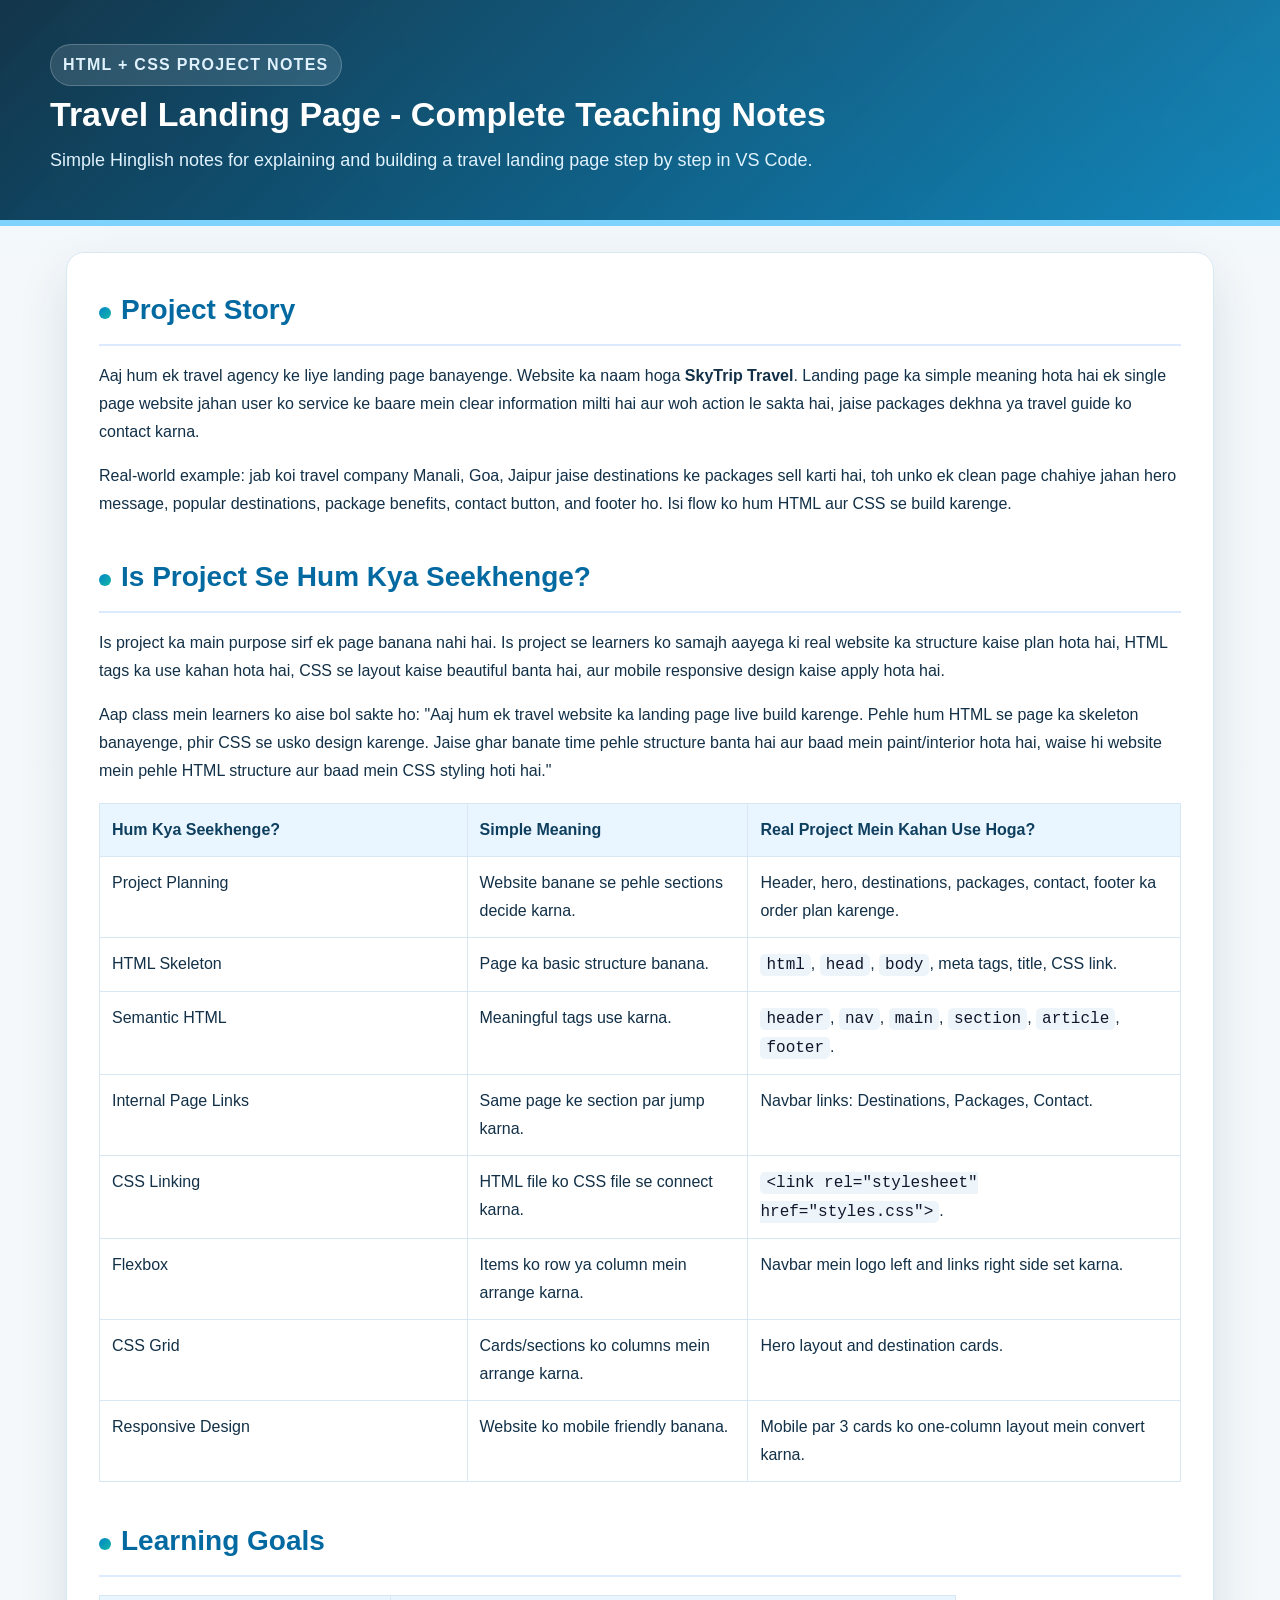
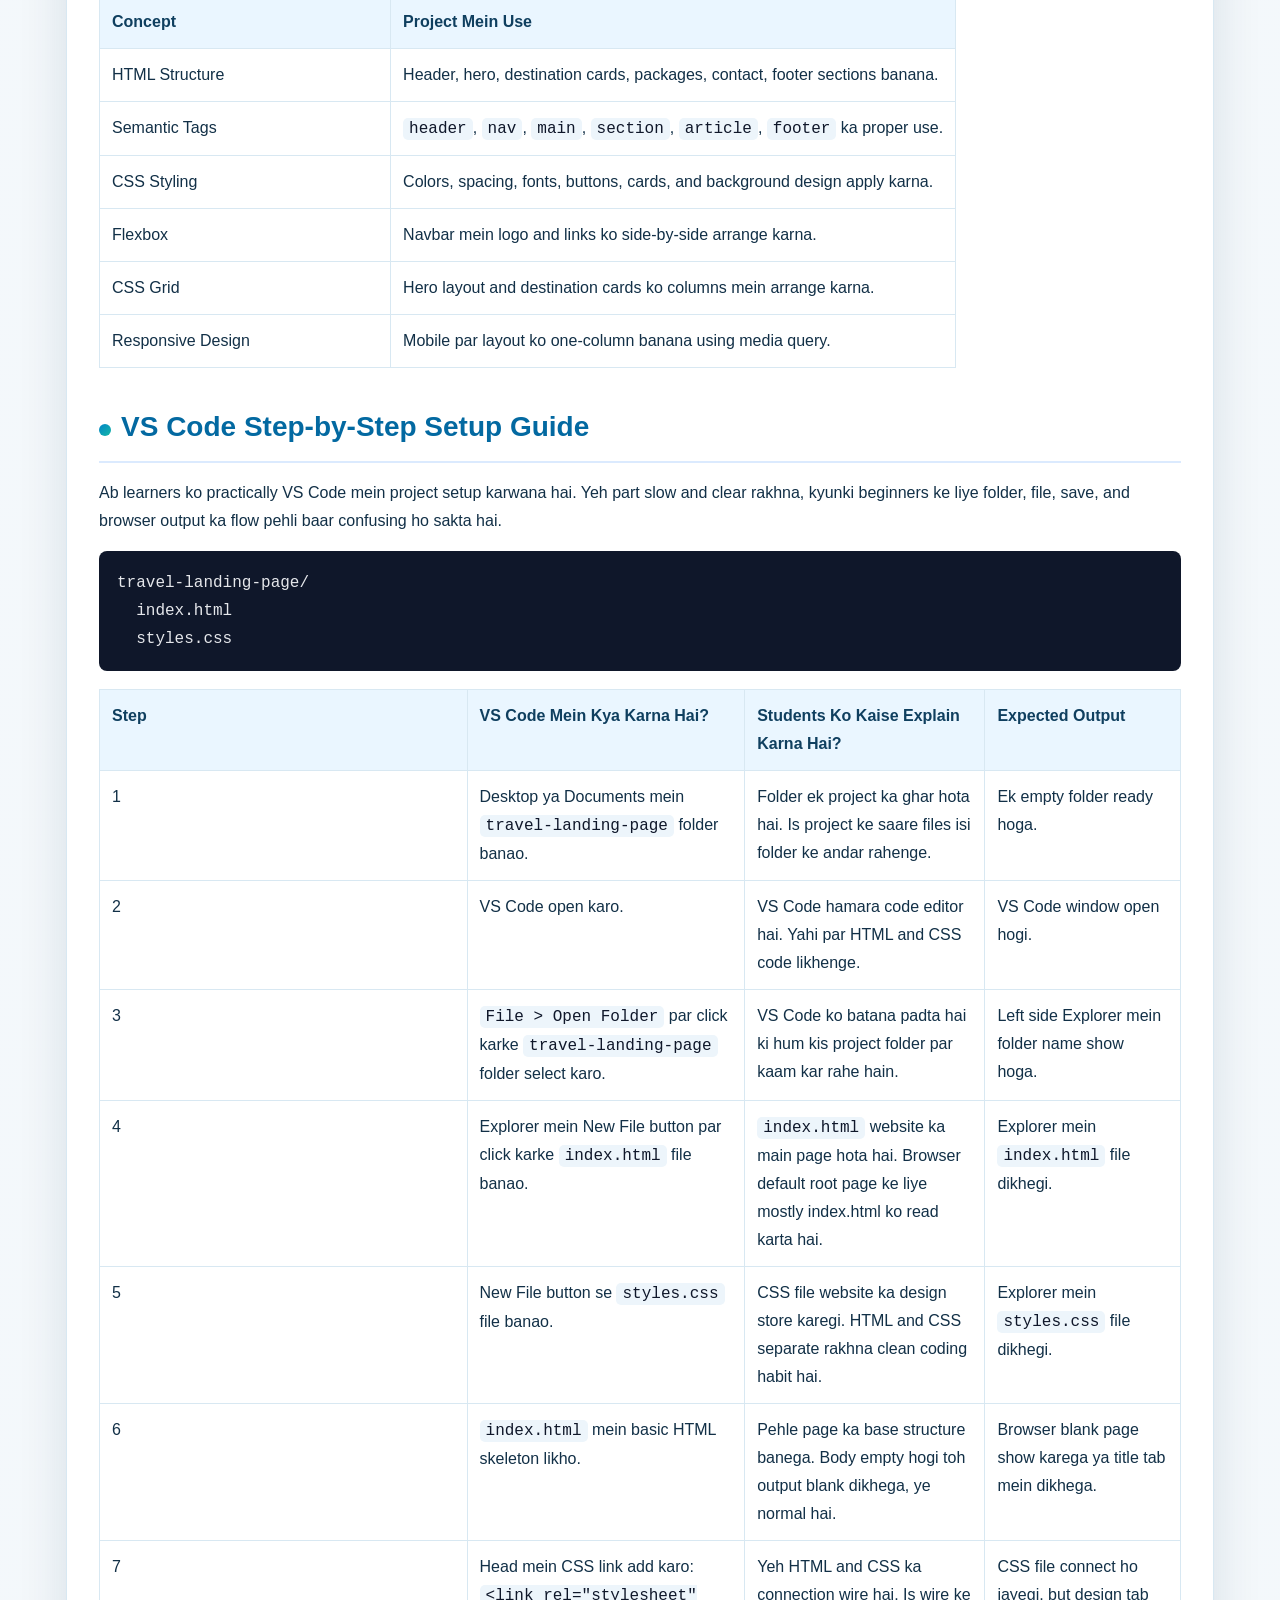
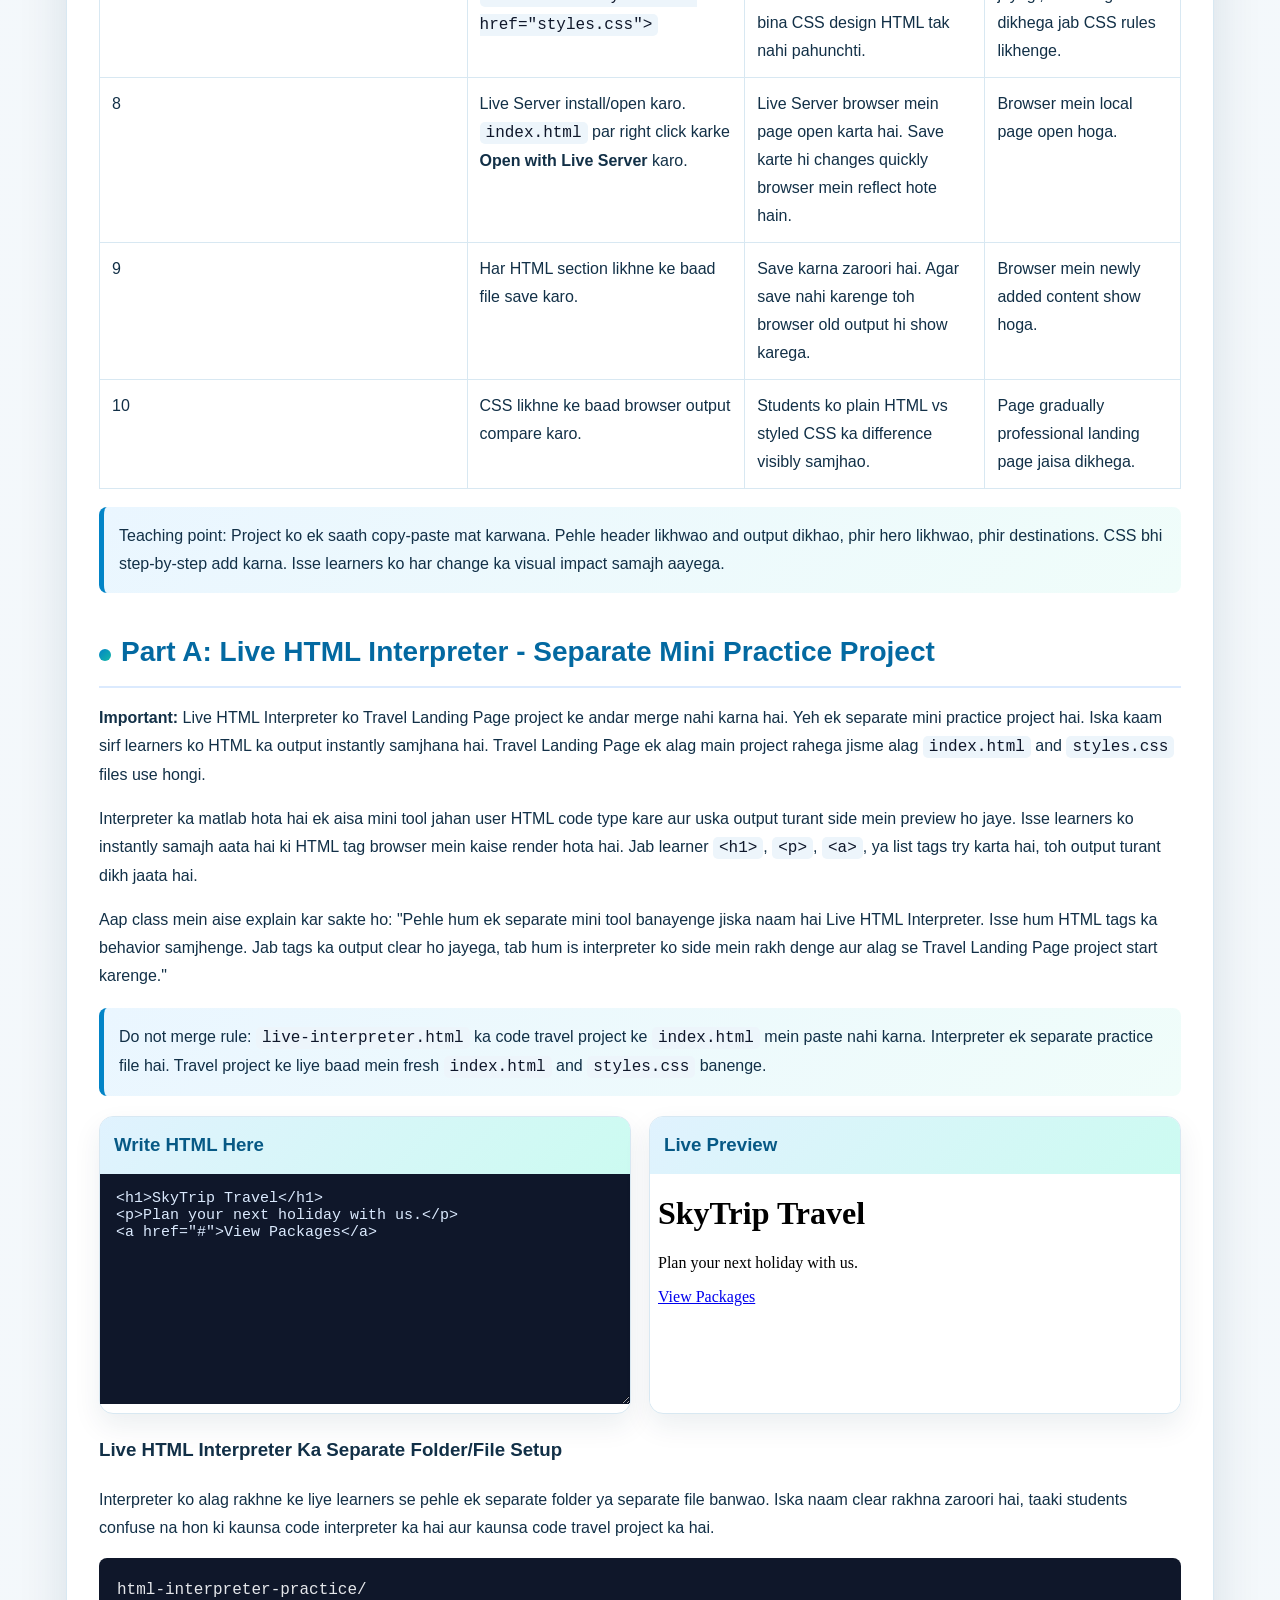
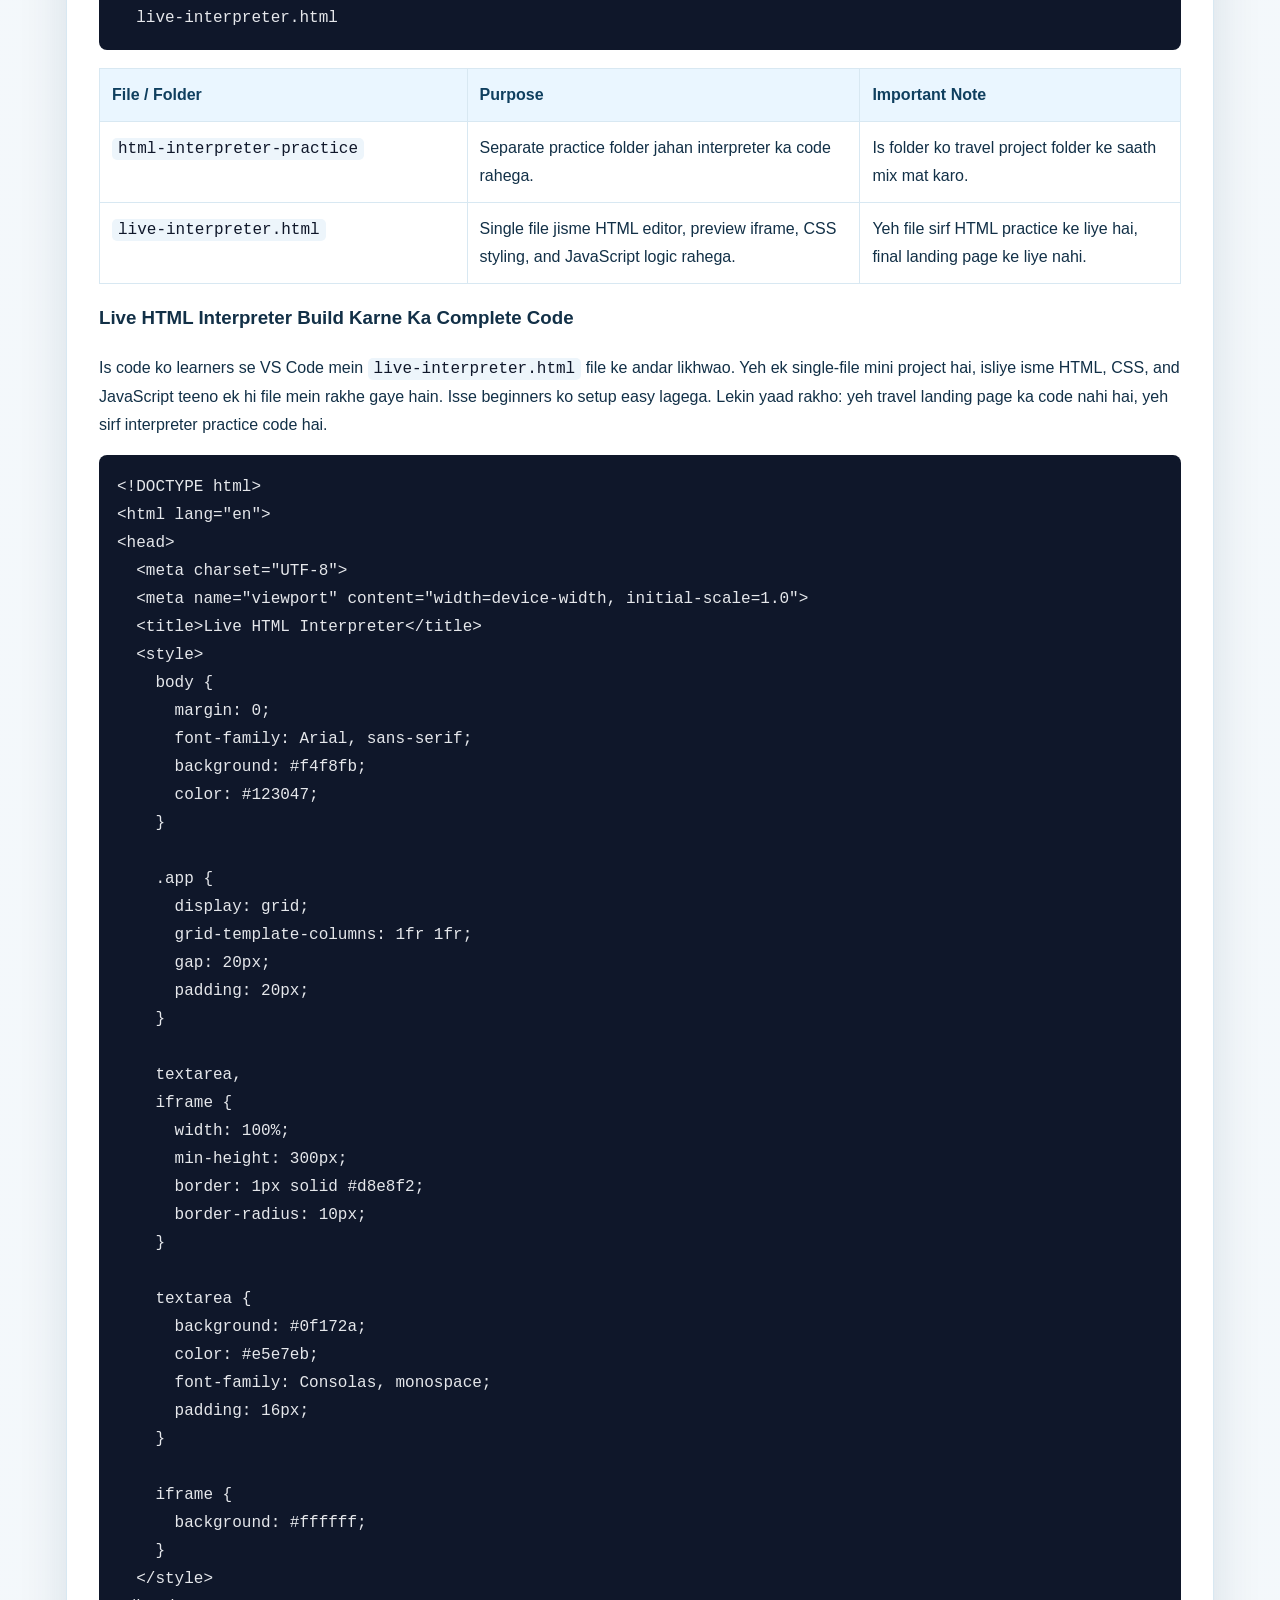
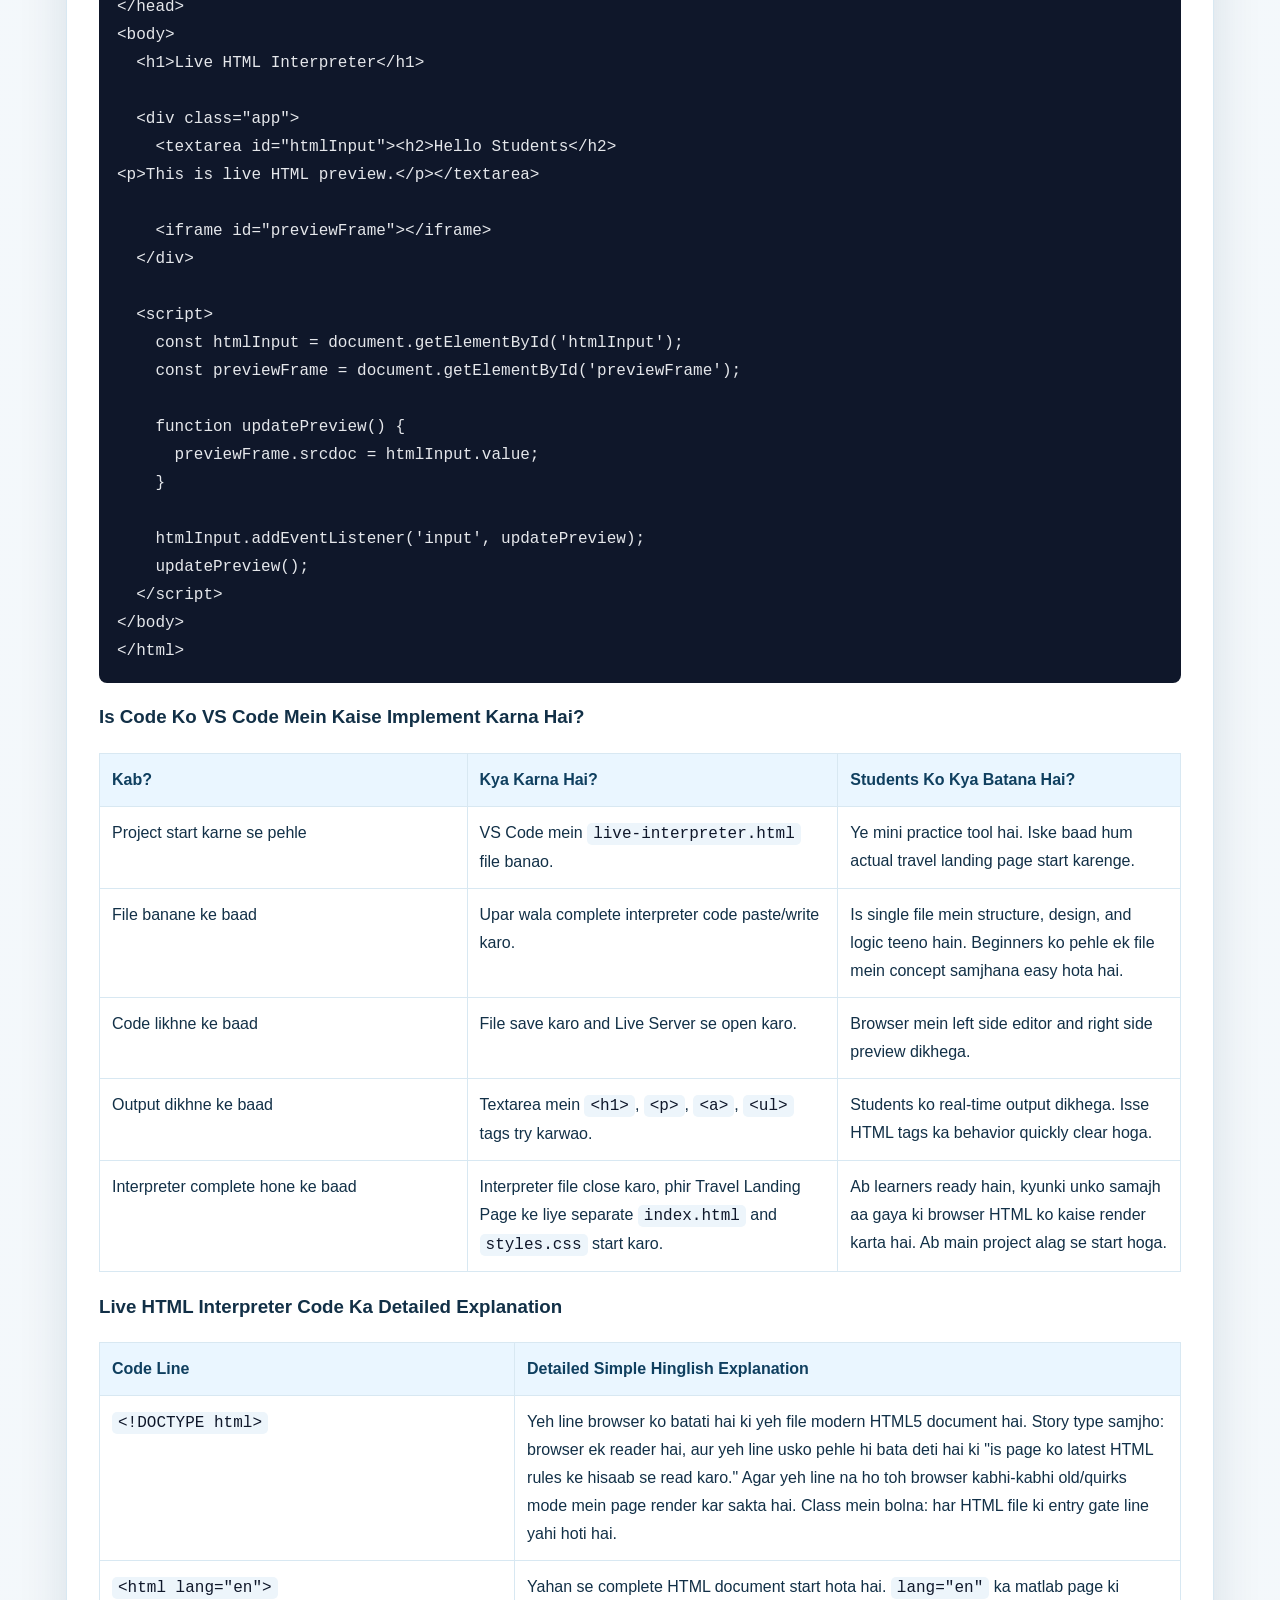
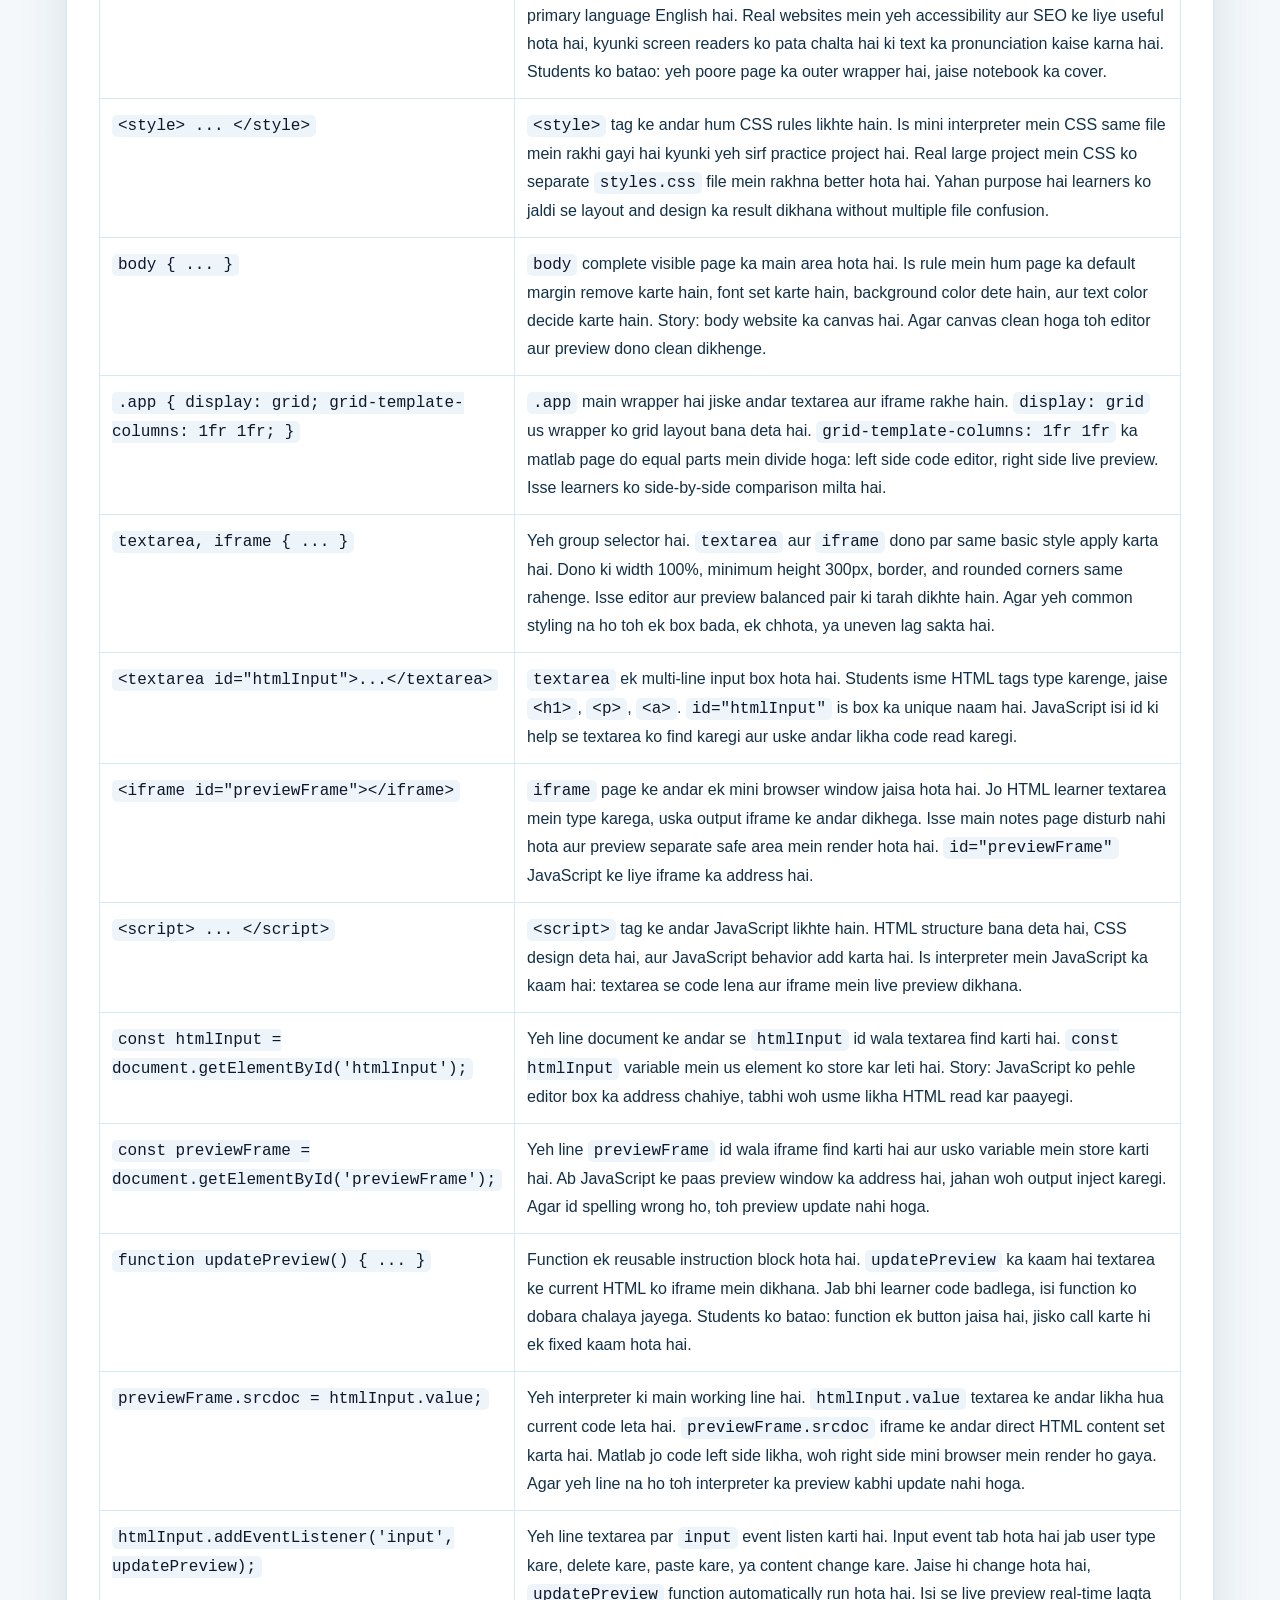
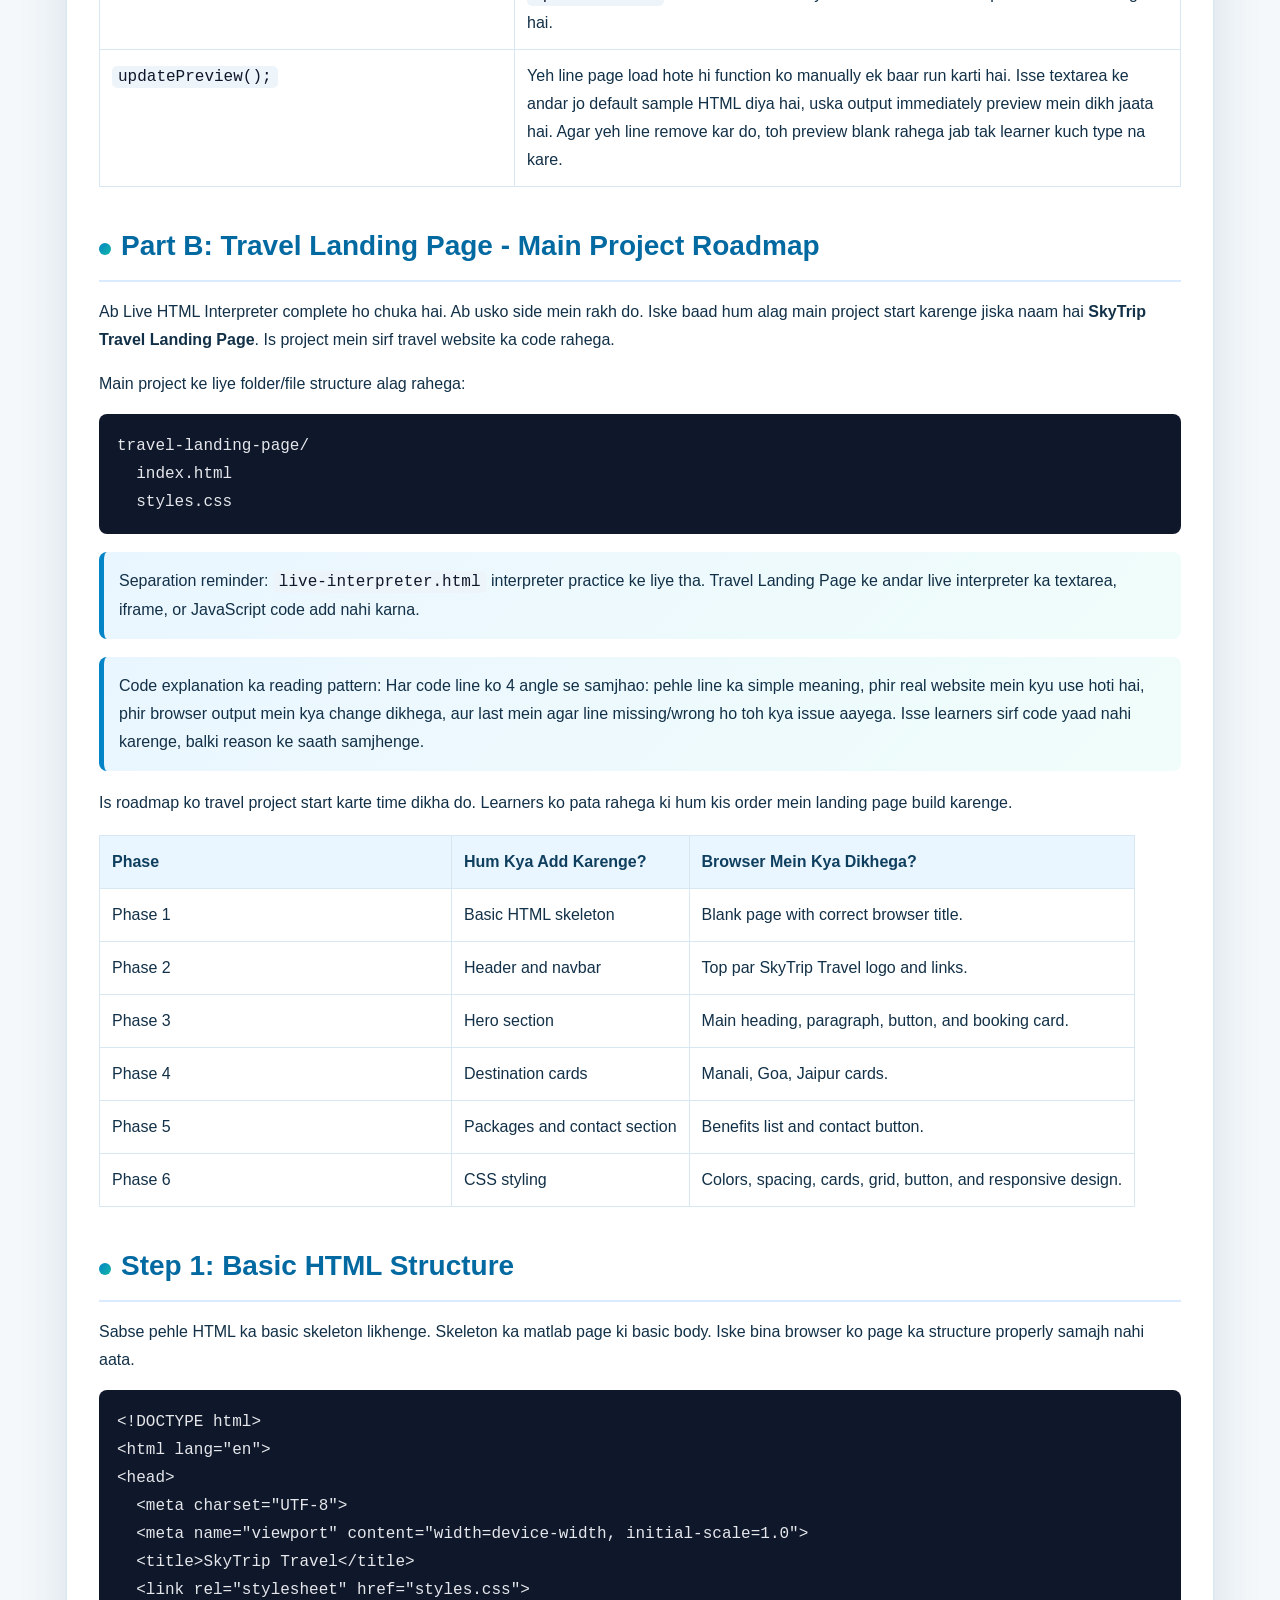
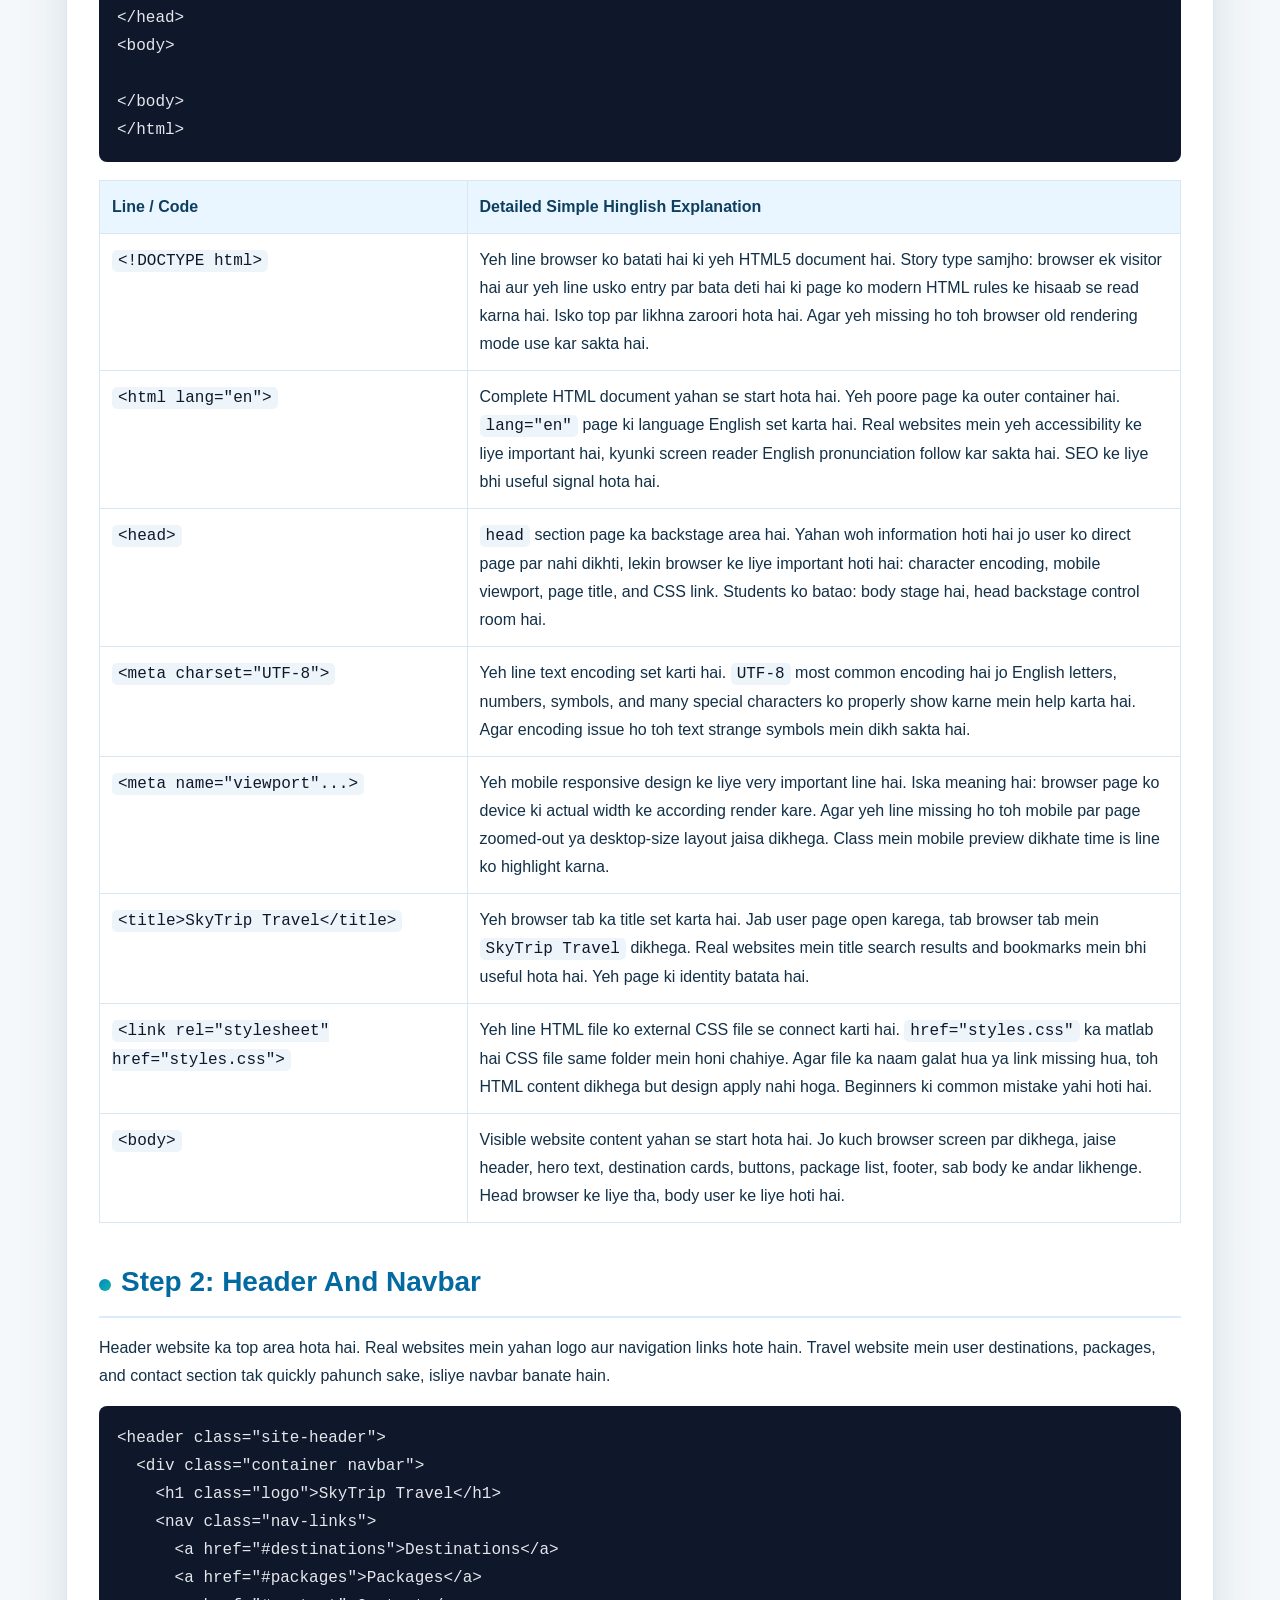
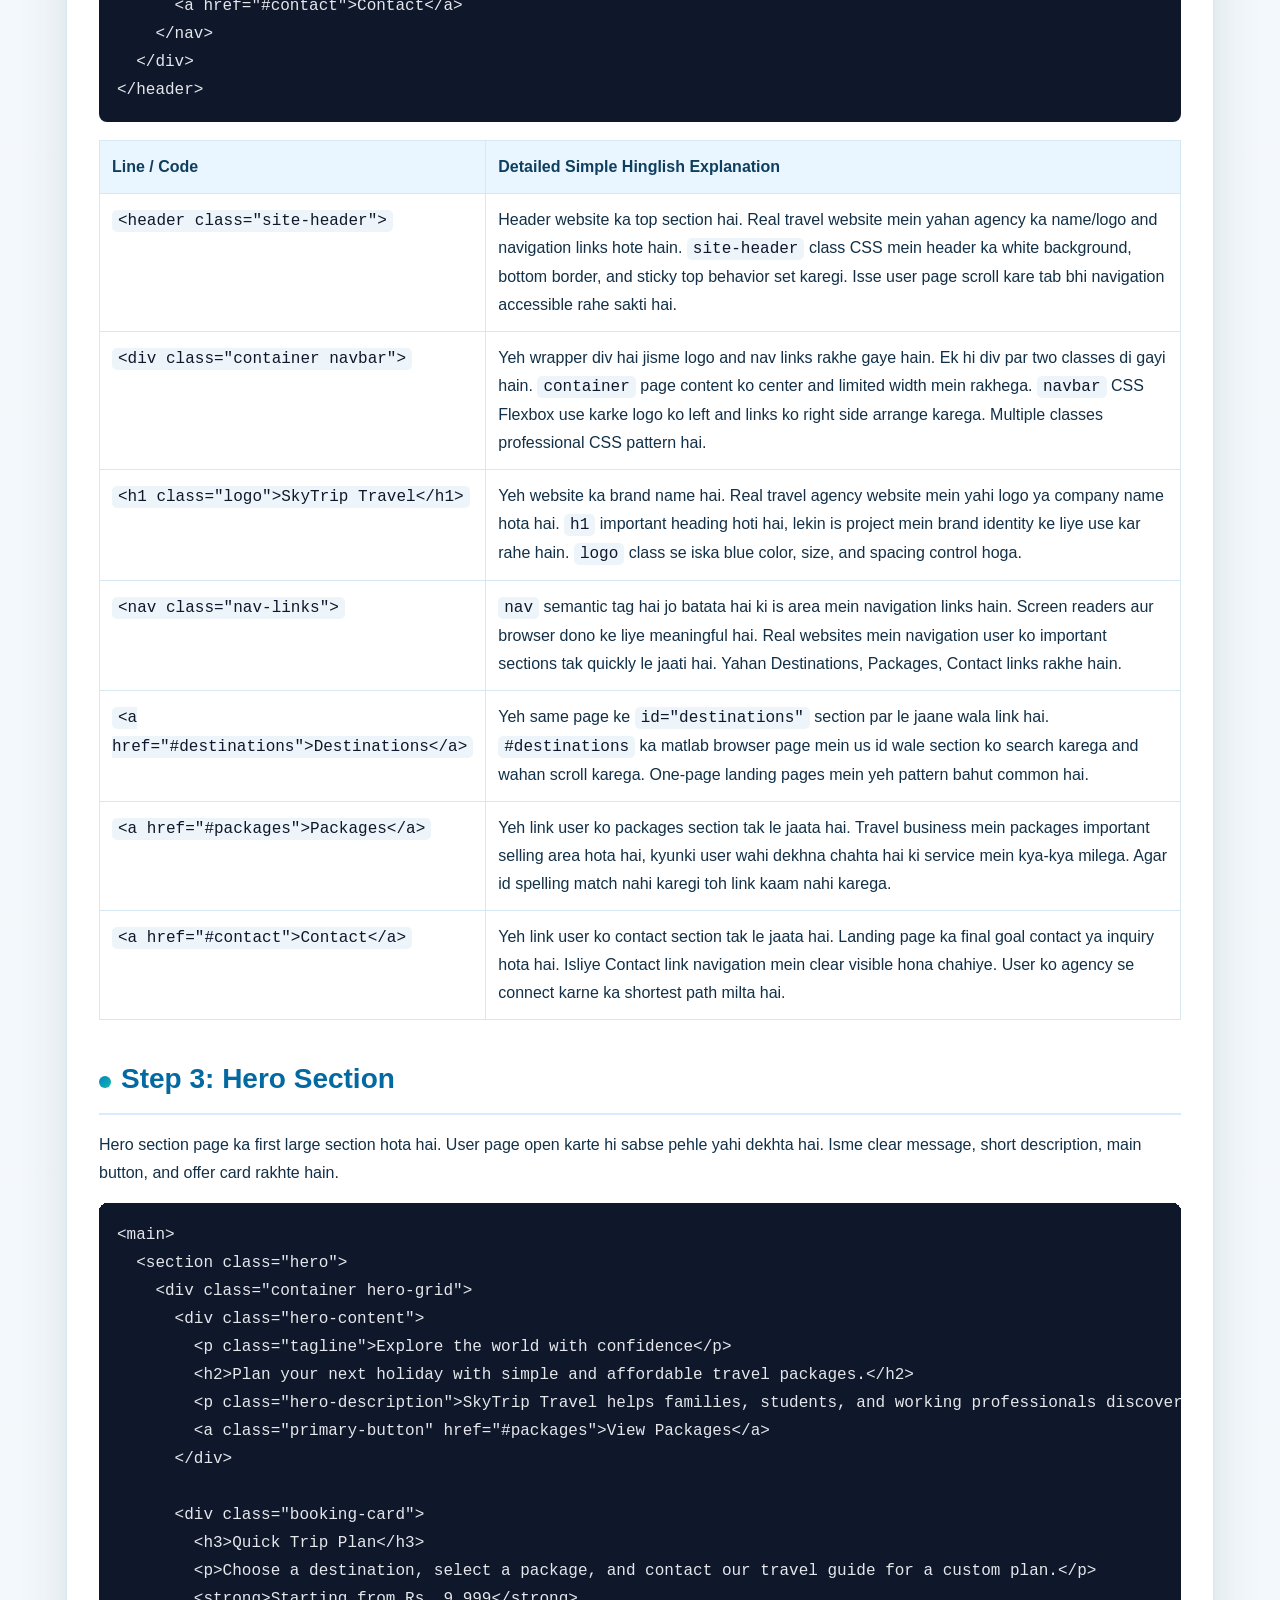
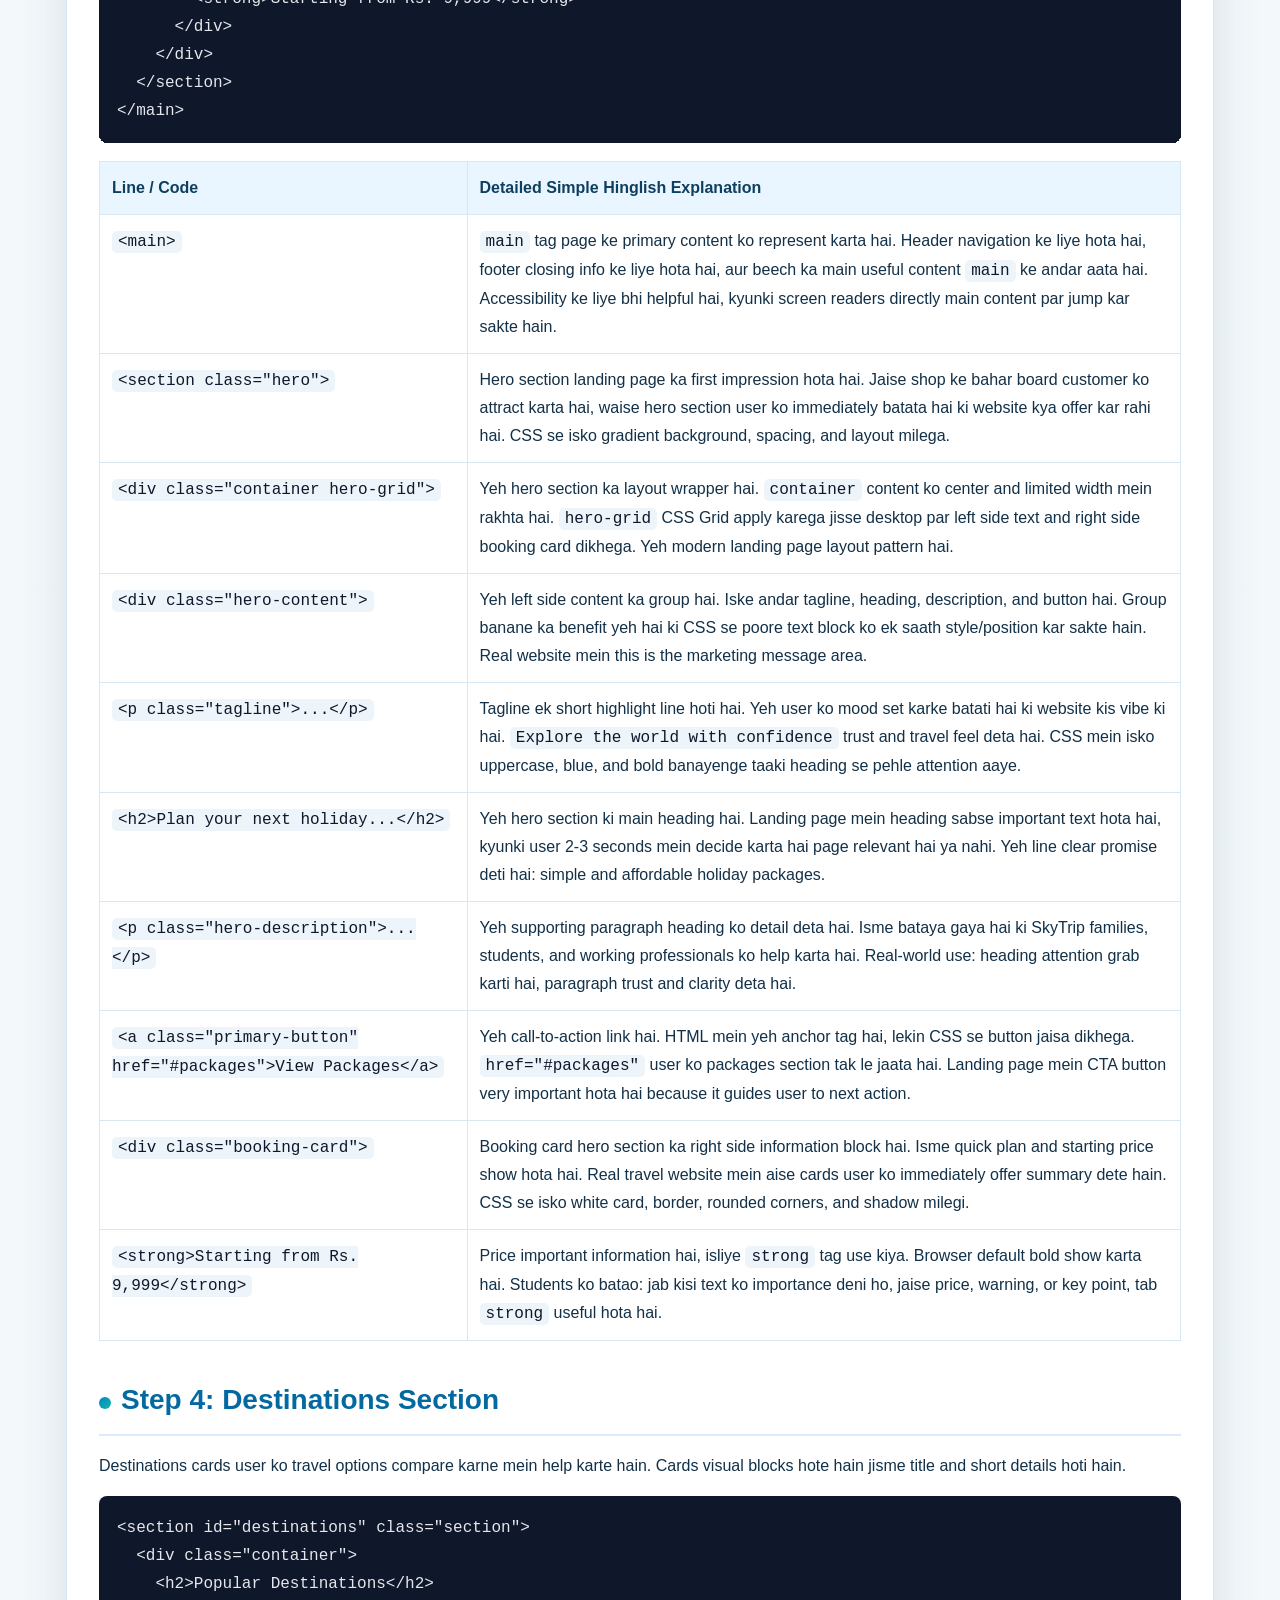
<file: index.html>
<!doctype html>
<html lang="en">
<head>
  <meta charset="utf-8">
  <meta name="viewport" content="width=device-width, initial-scale=1">
  <meta name="description" content="Travel landing page project teaching notes in simple Hinglish with detailed HTML and CSS explanation.">
  <title>Travel Landing Page Notes</title>
  <link rel="stylesheet" href="styles.css">
</head>
<body>
  <header class="top">
    <div class="wrap">
      <p class="tag">HTML + CSS Project Notes</p>
      <h1>Travel Landing Page - Complete Teaching Notes</h1>
      <p class="subtitle">Simple Hinglish notes for explaining and building a travel landing page step by step in VS Code.</p>
    </div>
  </header>

  <main class="wrap">
    <article class="paper">
      <h2>Project Story</h2>
      <p>Aaj hum ek travel agency ke liye landing page banayenge. Website ka naam hoga <strong>SkyTrip Travel</strong>. Landing page ka simple meaning hota hai ek single page website jahan user ko service ke baare mein clear information milti hai aur woh action le sakta hai, jaise packages dekhna ya travel guide ko contact karna.</p>
      <p>Real-world example: jab koi travel company Manali, Goa, Jaipur jaise destinations ke packages sell karti hai, toh unko ek clean page chahiye jahan hero message, popular destinations, package benefits, contact button, and footer ho. Isi flow ko hum HTML aur CSS se build karenge.</p>

      <h2>Is Project Se Hum Kya Seekhenge?</h2>
      <p>Is project ka main purpose sirf ek page banana nahi hai. Is project se learners ko samajh aayega ki real website ka structure kaise plan hota hai, HTML tags ka use kahan hota hai, CSS se layout kaise beautiful banta hai, aur mobile responsive design kaise apply hota hai.</p>
      <p>Aap class mein learners ko aise bol sakte ho: "Aaj hum ek travel website ka landing page live build karenge. Pehle hum HTML se page ka skeleton banayenge, phir CSS se usko design karenge. Jaise ghar banate time pehle structure banta hai aur baad mein paint/interior hota hai, waise hi website mein pehle HTML structure aur baad mein CSS styling hoti hai."</p>
      <table>
        <tr>
          <th>Hum Kya Seekhenge?</th>
          <th>Simple Meaning</th>
          <th>Real Project Mein Kahan Use Hoga?</th>
        </tr>
        <tr>
          <td>Project Planning</td>
          <td>Website banane se pehle sections decide karna.</td>
          <td>Header, hero, destinations, packages, contact, footer ka order plan karenge.</td>
        </tr>
        <tr>
          <td>HTML Skeleton</td>
          <td>Page ka basic structure banana.</td>
          <td><code>html</code>, <code>head</code>, <code>body</code>, meta tags, title, CSS link.</td>
        </tr>
        <tr>
          <td>Semantic HTML</td>
          <td>Meaningful tags use karna.</td>
          <td><code>header</code>, <code>nav</code>, <code>main</code>, <code>section</code>, <code>article</code>, <code>footer</code>.</td>
        </tr>
        <tr>
          <td>Internal Page Links</td>
          <td>Same page ke section par jump karna.</td>
          <td>Navbar links: Destinations, Packages, Contact.</td>
        </tr>
        <tr>
          <td>CSS Linking</td>
          <td>HTML file ko CSS file se connect karna.</td>
          <td><code>&lt;link rel="stylesheet" href="styles.css"&gt;</code>.</td>
        </tr>
        <tr>
          <td>Flexbox</td>
          <td>Items ko row ya column mein arrange karna.</td>
          <td>Navbar mein logo left and links right side set karna.</td>
        </tr>
        <tr>
          <td>CSS Grid</td>
          <td>Cards/sections ko columns mein arrange karna.</td>
          <td>Hero layout and destination cards.</td>
        </tr>
        <tr>
          <td>Responsive Design</td>
          <td>Website ko mobile friendly banana.</td>
          <td>Mobile par 3 cards ko one-column layout mein convert karna.</td>
        </tr>
      </table>

      <h2>Learning Goals</h2>
      <table>
        <tr>
          <th>Concept</th>
          <th>Project Mein Use</th>
        </tr>
        <tr>
          <td>HTML Structure</td>
          <td>Header, hero, destination cards, packages, contact, footer sections banana.</td>
        </tr>
        <tr>
          <td>Semantic Tags</td>
          <td><code>header</code>, <code>nav</code>, <code>main</code>, <code>section</code>, <code>article</code>, <code>footer</code> ka proper use.</td>
        </tr>
        <tr>
          <td>CSS Styling</td>
          <td>Colors, spacing, fonts, buttons, cards, and background design apply karna.</td>
        </tr>
        <tr>
          <td>Flexbox</td>
          <td>Navbar mein logo and links ko side-by-side arrange karna.</td>
        </tr>
        <tr>
          <td>CSS Grid</td>
          <td>Hero layout and destination cards ko columns mein arrange karna.</td>
        </tr>
        <tr>
          <td>Responsive Design</td>
          <td>Mobile par layout ko one-column banana using media query.</td>
        </tr>
      </table>

      <h2>VS Code Step-by-Step Setup Guide</h2>
      <p>Ab learners ko practically VS Code mein project setup karwana hai. Yeh part slow and clear rakhna, kyunki beginners ke liye folder, file, save, and browser output ka flow pehli baar confusing ho sakta hai.</p>
      <pre><code>travel-landing-page/
  index.html
  styles.css</code></pre>
      <table>
        <tr>
          <th>Step</th>
          <th>VS Code Mein Kya Karna Hai?</th>
          <th>Students Ko Kaise Explain Karna Hai?</th>
          <th>Expected Output</th>
        </tr>
        <tr>
          <td>1</td>
          <td>Desktop ya Documents mein <code>travel-landing-page</code> folder banao.</td>
          <td>Folder ek project ka ghar hota hai. Is project ke saare files isi folder ke andar rahenge.</td>
          <td>Ek empty folder ready hoga.</td>
        </tr>
        <tr>
          <td>2</td>
          <td>VS Code open karo.</td>
          <td>VS Code hamara code editor hai. Yahi par HTML and CSS code likhenge.</td>
          <td>VS Code window open hogi.</td>
        </tr>
        <tr>
          <td>3</td>
          <td><code>File &gt; Open Folder</code> par click karke <code>travel-landing-page</code> folder select karo.</td>
          <td>VS Code ko batana padta hai ki hum kis project folder par kaam kar rahe hain.</td>
          <td>Left side Explorer mein folder name show hoga.</td>
        </tr>
        <tr>
          <td>4</td>
          <td>Explorer mein New File button par click karke <code>index.html</code> file banao.</td>
          <td><code>index.html</code> website ka main page hota hai. Browser default root page ke liye mostly index.html ko read karta hai.</td>
          <td>Explorer mein <code>index.html</code> file dikhegi.</td>
        </tr>
        <tr>
          <td>5</td>
          <td>New File button se <code>styles.css</code> file banao.</td>
          <td>CSS file website ka design store karegi. HTML and CSS separate rakhna clean coding habit hai.</td>
          <td>Explorer mein <code>styles.css</code> file dikhegi.</td>
        </tr>
        <tr>
          <td>6</td>
          <td><code>index.html</code> mein basic HTML skeleton likho.</td>
          <td>Pehle page ka base structure banega. Body empty hogi toh output blank dikhega, ye normal hai.</td>
          <td>Browser blank page show karega ya title tab mein dikhega.</td>
        </tr>
        <tr>
          <td>7</td>
          <td>Head mein CSS link add karo: <code>&lt;link rel="stylesheet" href="styles.css"&gt;</code></td>
          <td>Yeh HTML and CSS ka connection wire hai. Is wire ke bina CSS design HTML tak nahi pahunchti.</td>
          <td>CSS file connect ho jayegi, but design tab dikhega jab CSS rules likhenge.</td>
        </tr>
        <tr>
          <td>8</td>
          <td>Live Server install/open karo. <code>index.html</code> par right click karke <strong>Open with Live Server</strong> karo.</td>
          <td>Live Server browser mein page open karta hai. Save karte hi changes quickly browser mein reflect hote hain.</td>
          <td>Browser mein local page open hoga.</td>
        </tr>
        <tr>
          <td>9</td>
          <td>Har HTML section likhne ke baad file save karo.</td>
          <td>Save karna zaroori hai. Agar save nahi karenge toh browser old output hi show karega.</td>
          <td>Browser mein newly added content show hoga.</td>
        </tr>
        <tr>
          <td>10</td>
          <td>CSS likhne ke baad browser output compare karo.</td>
          <td>Students ko plain HTML vs styled CSS ka difference visibly samjhao.</td>
          <td>Page gradually professional landing page jaisa dikhega.</td>
        </tr>
      </table>
      <div class="note">Teaching point: Project ko ek saath copy-paste mat karwana. Pehle header likhwao and output dikhao, phir hero likhwao, phir destinations. CSS bhi step-by-step add karna. Isse learners ko har change ka visual impact samajh aayega.</div>

      <h2>Part A: Live HTML Interpreter - Separate Mini Practice Project</h2>
      <p><strong>Important:</strong> Live HTML Interpreter ko Travel Landing Page project ke andar merge nahi karna hai. Yeh ek separate mini practice project hai. Iska kaam sirf learners ko HTML ka output instantly samjhana hai. Travel Landing Page ek alag main project rahega jisme alag <code>index.html</code> and <code>styles.css</code> files use hongi.</p>
      <p>Interpreter ka matlab hota hai ek aisa mini tool jahan user HTML code type kare aur uska output turant side mein preview ho jaye. Isse learners ko instantly samajh aata hai ki HTML tag browser mein kaise render hota hai. Jab learner <code>&lt;h1&gt;</code>, <code>&lt;p&gt;</code>, <code>&lt;a&gt;</code>, ya list tags try karta hai, toh output turant dikh jaata hai.</p>
      <p>Aap class mein aise explain kar sakte ho: "Pehle hum ek separate mini tool banayenge jiska naam hai Live HTML Interpreter. Isse hum HTML tags ka behavior samjhenge. Jab tags ka output clear ho jayega, tab hum is interpreter ko side mein rakh denge aur alag se Travel Landing Page project start karenge."</p>
      <div class="note">Do not merge rule: <code>live-interpreter.html</code> ka code travel project ke <code>index.html</code> mein paste nahi karna. Interpreter ek separate practice file hai. Travel project ke liye baad mein fresh <code>index.html</code> and <code>styles.css</code> banenge.</div>

      <div class="live-lab">
        <div class="lab-panel">
          <h3>Write HTML Here</h3>
          <textarea id="htmlInput" spellcheck="false">&lt;h1&gt;SkyTrip Travel&lt;/h1&gt;
&lt;p&gt;Plan your next holiday with us.&lt;/p&gt;
&lt;a href="#"&gt;View Packages&lt;/a&gt;</textarea>
        </div>
        <div class="lab-panel">
          <h3>Live Preview</h3>
          <iframe id="previewFrame" title="Live HTML preview"></iframe>
        </div>
      </div>

      <h3>Live HTML Interpreter Ka Separate Folder/File Setup</h3>
      <p>Interpreter ko alag rakhne ke liye learners se pehle ek separate folder ya separate file banwao. Iska naam clear rakhna zaroori hai, taaki students confuse na hon ki kaunsa code interpreter ka hai aur kaunsa code travel project ka hai.</p>
      <pre><code>html-interpreter-practice/
  live-interpreter.html</code></pre>
      <table>
        <tr>
          <th>File / Folder</th>
          <th>Purpose</th>
          <th>Important Note</th>
        </tr>
        <tr>
          <td><code>html-interpreter-practice</code></td>
          <td>Separate practice folder jahan interpreter ka code rahega.</td>
          <td>Is folder ko travel project folder ke saath mix mat karo.</td>
        </tr>
        <tr>
          <td><code>live-interpreter.html</code></td>
          <td>Single file jisme HTML editor, preview iframe, CSS styling, and JavaScript logic rahega.</td>
          <td>Yeh file sirf HTML practice ke liye hai, final landing page ke liye nahi.</td>
        </tr>
      </table>

      <h3>Live HTML Interpreter Build Karne Ka Complete Code</h3>
      <p>Is code ko learners se VS Code mein <code>live-interpreter.html</code> file ke andar likhwao. Yeh ek single-file mini project hai, isliye isme HTML, CSS, and JavaScript teeno ek hi file mein rakhe gaye hain. Isse beginners ko setup easy lagega. Lekin yaad rakho: yeh travel landing page ka code nahi hai, yeh sirf interpreter practice code hai.</p>
      <pre><code>&lt;!DOCTYPE html&gt;
&lt;html lang="en"&gt;
&lt;head&gt;
  &lt;meta charset="UTF-8"&gt;
  &lt;meta name="viewport" content="width=device-width, initial-scale=1.0"&gt;
  &lt;title&gt;Live HTML Interpreter&lt;/title&gt;
  &lt;style&gt;
    body {
      margin: 0;
      font-family: Arial, sans-serif;
      background: #f4f8fb;
      color: #123047;
    }

    .app {
      display: grid;
      grid-template-columns: 1fr 1fr;
      gap: 20px;
      padding: 20px;
    }

    textarea,
    iframe {
      width: 100%;
      min-height: 300px;
      border: 1px solid #d8e8f2;
      border-radius: 10px;
    }

    textarea {
      background: #0f172a;
      color: #e5e7eb;
      font-family: Consolas, monospace;
      padding: 16px;
    }

    iframe {
      background: #ffffff;
    }
  &lt;/style&gt;
&lt;/head&gt;
&lt;body&gt;
  &lt;h1&gt;Live HTML Interpreter&lt;/h1&gt;

  &lt;div class="app"&gt;
    &lt;textarea id="htmlInput"&gt;&lt;h2&gt;Hello Students&lt;/h2&gt;
&lt;p&gt;This is live HTML preview.&lt;/p&gt;&lt;/textarea&gt;

    &lt;iframe id="previewFrame"&gt;&lt;/iframe&gt;
  &lt;/div&gt;

  &lt;script&gt;
    const htmlInput = document.getElementById('htmlInput');
    const previewFrame = document.getElementById('previewFrame');

    function updatePreview() {
      previewFrame.srcdoc = htmlInput.value;
    }

    htmlInput.addEventListener('input', updatePreview);
    updatePreview();
  &lt;/script&gt;
&lt;/body&gt;
&lt;/html&gt;</code></pre>

      <h3>Is Code Ko VS Code Mein Kaise Implement Karna Hai?</h3>
      <table>
        <tr>
          <th>Kab?</th>
          <th>Kya Karna Hai?</th>
          <th>Students Ko Kya Batana Hai?</th>
        </tr>
        <tr>
          <td>Project start karne se pehle</td>
          <td>VS Code mein <code>live-interpreter.html</code> file banao.</td>
          <td>Ye mini practice tool hai. Iske baad hum actual travel landing page start karenge.</td>
        </tr>
        <tr>
          <td>File banane ke baad</td>
          <td>Upar wala complete interpreter code paste/write karo.</td>
          <td>Is single file mein structure, design, and logic teeno hain. Beginners ko pehle ek file mein concept samjhana easy hota hai.</td>
        </tr>
        <tr>
          <td>Code likhne ke baad</td>
          <td>File save karo and Live Server se open karo.</td>
          <td>Browser mein left side editor and right side preview dikhega.</td>
        </tr>
        <tr>
          <td>Output dikhne ke baad</td>
          <td>Textarea mein <code>&lt;h1&gt;</code>, <code>&lt;p&gt;</code>, <code>&lt;a&gt;</code>, <code>&lt;ul&gt;</code> tags try karwao.</td>
          <td>Students ko real-time output dikhega. Isse HTML tags ka behavior quickly clear hoga.</td>
        </tr>
        <tr>
          <td>Interpreter complete hone ke baad</td>
          <td>Interpreter file close karo, phir Travel Landing Page ke liye separate <code>index.html</code> and <code>styles.css</code> start karo.</td>
          <td>Ab learners ready hain, kyunki unko samajh aa gaya ki browser HTML ko kaise render karta hai. Ab main project alag se start hoga.</td>
        </tr>
      </table>

      <h3>Live HTML Interpreter Code Ka Detailed Explanation</h3>
      <table>
        <tr>
          <th>Code Line</th>
          <th>Detailed Simple Hinglish Explanation</th>
        </tr>
        <tr>
          <td><code>&lt;!DOCTYPE html&gt;</code></td>
          <td>Yeh line browser ko batati hai ki yeh file modern HTML5 document hai. Story type samjho: browser ek reader hai, aur yeh line usko pehle hi bata deti hai ki "is page ko latest HTML rules ke hisaab se read karo." Agar yeh line na ho toh browser kabhi-kabhi old/quirks mode mein page render kar sakta hai. Class mein bolna: har HTML file ki entry gate line yahi hoti hai.</td>
        </tr>
        <tr>
          <td><code>&lt;html lang="en"&gt;</code></td>
          <td>Yahan se complete HTML document start hota hai. <code>lang="en"</code> ka matlab page ki primary language English hai. Real websites mein yeh accessibility aur SEO ke liye useful hota hai, kyunki screen readers ko pata chalta hai ki text ka pronunciation kaise karna hai. Students ko batao: yeh poore page ka outer wrapper hai, jaise notebook ka cover.</td>
        </tr>
        <tr>
          <td><code>&lt;style&gt; ... &lt;/style&gt;</code></td>
          <td><code>&lt;style&gt;</code> tag ke andar hum CSS rules likhte hain. Is mini interpreter mein CSS same file mein rakhi gayi hai kyunki yeh sirf practice project hai. Real large project mein CSS ko separate <code>styles.css</code> file mein rakhna better hota hai. Yahan purpose hai learners ko jaldi se layout and design ka result dikhana without multiple file confusion.</td>
        </tr>
        <tr>
          <td><code>body { ... }</code></td>
          <td><code>body</code> complete visible page ka main area hota hai. Is rule mein hum page ka default margin remove karte hain, font set karte hain, background color dete hain, aur text color decide karte hain. Story: body website ka canvas hai. Agar canvas clean hoga toh editor aur preview dono clean dikhenge.</td>
        </tr>
        <tr>
          <td><code>.app { display: grid; grid-template-columns: 1fr 1fr; }</code></td>
          <td><code>.app</code> main wrapper hai jiske andar textarea aur iframe rakhe hain. <code>display: grid</code> us wrapper ko grid layout bana deta hai. <code>grid-template-columns: 1fr 1fr</code> ka matlab page do equal parts mein divide hoga: left side code editor, right side live preview. Isse learners ko side-by-side comparison milta hai.</td>
        </tr>
        <tr>
          <td><code>textarea, iframe { ... }</code></td>
          <td>Yeh group selector hai. <code>textarea</code> aur <code>iframe</code> dono par same basic style apply karta hai. Dono ki width 100%, minimum height 300px, border, and rounded corners same rahenge. Isse editor aur preview balanced pair ki tarah dikhte hain. Agar yeh common styling na ho toh ek box bada, ek chhota, ya uneven lag sakta hai.</td>
        </tr>
        <tr>
          <td><code>&lt;textarea id="htmlInput"&gt;...&lt;/textarea&gt;</code></td>
          <td><code>textarea</code> ek multi-line input box hota hai. Students isme HTML tags type karenge, jaise <code>&lt;h1&gt;</code>, <code>&lt;p&gt;</code>, <code>&lt;a&gt;</code>. <code>id="htmlInput"</code> is box ka unique naam hai. JavaScript isi id ki help se textarea ko find karegi aur uske andar likha code read karegi.</td>
        </tr>
        <tr>
          <td><code>&lt;iframe id="previewFrame"&gt;&lt;/iframe&gt;</code></td>
          <td><code>iframe</code> page ke andar ek mini browser window jaisa hota hai. Jo HTML learner textarea mein type karega, uska output iframe ke andar dikhega. Isse main notes page disturb nahi hota aur preview separate safe area mein render hota hai. <code>id="previewFrame"</code> JavaScript ke liye iframe ka address hai.</td>
        </tr>
        <tr>
          <td><code>&lt;script&gt; ... &lt;/script&gt;</code></td>
          <td><code>&lt;script&gt;</code> tag ke andar JavaScript likhte hain. HTML structure bana deta hai, CSS design deta hai, aur JavaScript behavior add karta hai. Is interpreter mein JavaScript ka kaam hai: textarea se code lena aur iframe mein live preview dikhana.</td>
        </tr>
        <tr>
          <td><code>const htmlInput = document.getElementById('htmlInput');</code></td>
          <td>Yeh line document ke andar se <code>htmlInput</code> id wala textarea find karti hai. <code>const htmlInput</code> variable mein us element ko store kar leti hai. Story: JavaScript ko pehle editor box ka address chahiye, tabhi woh usme likha HTML read kar paayegi.</td>
        </tr>
        <tr>
          <td><code>const previewFrame = document.getElementById('previewFrame');</code></td>
          <td>Yeh line <code>previewFrame</code> id wala iframe find karti hai aur usko variable mein store karti hai. Ab JavaScript ke paas preview window ka address hai, jahan woh output inject karegi. Agar id spelling wrong ho, toh preview update nahi hoga.</td>
        </tr>
        <tr>
          <td><code>function updatePreview() { ... }</code></td>
          <td>Function ek reusable instruction block hota hai. <code>updatePreview</code> ka kaam hai textarea ke current HTML ko iframe mein dikhana. Jab bhi learner code badlega, isi function ko dobara chalaya jayega. Students ko batao: function ek button jaisa hai, jisko call karte hi ek fixed kaam hota hai.</td>
        </tr>
        <tr>
          <td><code>previewFrame.srcdoc = htmlInput.value;</code></td>
          <td>Yeh interpreter ki main working line hai. <code>htmlInput.value</code> textarea ke andar likha hua current code leta hai. <code>previewFrame.srcdoc</code> iframe ke andar direct HTML content set karta hai. Matlab jo code left side likha, woh right side mini browser mein render ho gaya. Agar yeh line na ho toh interpreter ka preview kabhi update nahi hoga.</td>
        </tr>
        <tr>
          <td><code>htmlInput.addEventListener('input', updatePreview);</code></td>
          <td>Yeh line textarea par <code>input</code> event listen karti hai. Input event tab hota hai jab user type kare, delete kare, paste kare, ya content change kare. Jaise hi change hota hai, <code>updatePreview</code> function automatically run hota hai. Isi se live preview real-time lagta hai.</td>
        </tr>
        <tr>
          <td><code>updatePreview();</code></td>
          <td>Yeh line page load hote hi function ko manually ek baar run karti hai. Isse textarea ke andar jo default sample HTML diya hai, uska output immediately preview mein dikh jaata hai. Agar yeh line remove kar do, toh preview blank rahega jab tak learner kuch type na kare.</td>
        </tr>
      </table>

      <h2>Part B: Travel Landing Page - Main Project Roadmap</h2>
      <p>Ab Live HTML Interpreter complete ho chuka hai. Ab usko side mein rakh do. Iske baad hum alag main project start karenge jiska naam hai <strong>SkyTrip Travel Landing Page</strong>. Is project mein sirf travel website ka code rahega.</p>
      <p>Main project ke liye folder/file structure alag rahega:</p>
      <pre><code>travel-landing-page/
  index.html
  styles.css</code></pre>
      <div class="note">Separation reminder: <code>live-interpreter.html</code> interpreter practice ke liye tha. Travel Landing Page ke andar live interpreter ka textarea, iframe, or JavaScript code add nahi karna.</div>
      <div class="note">Code explanation ka reading pattern: Har code line ko 4 angle se samjhao: pehle line ka simple meaning, phir real website mein kyu use hoti hai, phir browser output mein kya change dikhega, aur last mein agar line missing/wrong ho toh kya issue aayega. Isse learners sirf code yaad nahi karenge, balki reason ke saath samjhenge.</div>
      <p>Is roadmap ko travel project start karte time dikha do. Learners ko pata rahega ki hum kis order mein landing page build karenge.</p>
      <table>
        <tr>
          <th>Phase</th>
          <th>Hum Kya Add Karenge?</th>
          <th>Browser Mein Kya Dikhega?</th>
        </tr>
        <tr>
          <td>Phase 1</td>
          <td>Basic HTML skeleton</td>
          <td>Blank page with correct browser title.</td>
        </tr>
        <tr>
          <td>Phase 2</td>
          <td>Header and navbar</td>
          <td>Top par SkyTrip Travel logo and links.</td>
        </tr>
        <tr>
          <td>Phase 3</td>
          <td>Hero section</td>
          <td>Main heading, paragraph, button, and booking card.</td>
        </tr>
        <tr>
          <td>Phase 4</td>
          <td>Destination cards</td>
          <td>Manali, Goa, Jaipur cards.</td>
        </tr>
        <tr>
          <td>Phase 5</td>
          <td>Packages and contact section</td>
          <td>Benefits list and contact button.</td>
        </tr>
        <tr>
          <td>Phase 6</td>
          <td>CSS styling</td>
          <td>Colors, spacing, cards, grid, button, and responsive design.</td>
        </tr>
      </table>

      <h2>Step 1: Basic HTML Structure</h2>
      <p>Sabse pehle HTML ka basic skeleton likhenge. Skeleton ka matlab page ki basic body. Iske bina browser ko page ka structure properly samajh nahi aata.</p>
      <pre><code>&lt;!DOCTYPE html&gt;
&lt;html lang="en"&gt;
&lt;head&gt;
  &lt;meta charset="UTF-8"&gt;
  &lt;meta name="viewport" content="width=device-width, initial-scale=1.0"&gt;
  &lt;title&gt;SkyTrip Travel&lt;/title&gt;
  &lt;link rel="stylesheet" href="styles.css"&gt;
&lt;/head&gt;
&lt;body&gt;

&lt;/body&gt;
&lt;/html&gt;</code></pre>
      <table>
        <tr>
          <th>Line / Code</th>
          <th>Detailed Simple Hinglish Explanation</th>
        </tr>
        <tr>
          <td><code>&lt;!DOCTYPE html&gt;</code></td>
          <td>Yeh line browser ko batati hai ki yeh HTML5 document hai. Story type samjho: browser ek visitor hai aur yeh line usko entry par bata deti hai ki page ko modern HTML rules ke hisaab se read karna hai. Isko top par likhna zaroori hota hai. Agar yeh missing ho toh browser old rendering mode use kar sakta hai.</td>
        </tr>
        <tr>
          <td><code>&lt;html lang="en"&gt;</code></td>
          <td>Complete HTML document yahan se start hota hai. Yeh poore page ka outer container hai. <code>lang="en"</code> page ki language English set karta hai. Real websites mein yeh accessibility ke liye important hai, kyunki screen reader English pronunciation follow kar sakta hai. SEO ke liye bhi useful signal hota hai.</td>
        </tr>
        <tr>
          <td><code>&lt;head&gt;</code></td>
          <td><code>head</code> section page ka backstage area hai. Yahan woh information hoti hai jo user ko direct page par nahi dikhti, lekin browser ke liye important hoti hai: character encoding, mobile viewport, page title, and CSS link. Students ko batao: body stage hai, head backstage control room hai.</td>
        </tr>
        <tr>
          <td><code>&lt;meta charset="UTF-8"&gt;</code></td>
          <td>Yeh line text encoding set karti hai. <code>UTF-8</code> most common encoding hai jo English letters, numbers, symbols, and many special characters ko properly show karne mein help karta hai. Agar encoding issue ho toh text strange symbols mein dikh sakta hai.</td>
        </tr>
        <tr>
          <td><code>&lt;meta name="viewport"...&gt;</code></td>
          <td>Yeh mobile responsive design ke liye very important line hai. Iska meaning hai: browser page ko device ki actual width ke according render kare. Agar yeh line missing ho toh mobile par page zoomed-out ya desktop-size layout jaisa dikhega. Class mein mobile preview dikhate time is line ko highlight karna.</td>
        </tr>
        <tr>
          <td><code>&lt;title&gt;SkyTrip Travel&lt;/title&gt;</code></td>
          <td>Yeh browser tab ka title set karta hai. Jab user page open karega, tab browser tab mein <code>SkyTrip Travel</code> dikhega. Real websites mein title search results and bookmarks mein bhi useful hota hai. Yeh page ki identity batata hai.</td>
        </tr>
        <tr>
          <td><code>&lt;link rel="stylesheet" href="styles.css"&gt;</code></td>
          <td>Yeh line HTML file ko external CSS file se connect karti hai. <code>href="styles.css"</code> ka matlab hai CSS file same folder mein honi chahiye. Agar file ka naam galat hua ya link missing hua, toh HTML content dikhega but design apply nahi hoga. Beginners ki common mistake yahi hoti hai.</td>
        </tr>
        <tr>
          <td><code>&lt;body&gt;</code></td>
          <td>Visible website content yahan se start hota hai. Jo kuch browser screen par dikhega, jaise header, hero text, destination cards, buttons, package list, footer, sab body ke andar likhenge. Head browser ke liye tha, body user ke liye hoti hai.</td>
        </tr>
      </table>

      <h2>Step 2: Header And Navbar</h2>
      <p>Header website ka top area hota hai. Real websites mein yahan logo aur navigation links hote hain. Travel website mein user destinations, packages, and contact section tak quickly pahunch sake, isliye navbar banate hain.</p>
      <pre><code>&lt;header class="site-header"&gt;
  &lt;div class="container navbar"&gt;
    &lt;h1 class="logo"&gt;SkyTrip Travel&lt;/h1&gt;
    &lt;nav class="nav-links"&gt;
      &lt;a href="#destinations"&gt;Destinations&lt;/a&gt;
      &lt;a href="#packages"&gt;Packages&lt;/a&gt;
      &lt;a href="#contact"&gt;Contact&lt;/a&gt;
    &lt;/nav&gt;
  &lt;/div&gt;
&lt;/header&gt;</code></pre>
      <table>
        <tr>
          <th>Line / Code</th>
          <th>Detailed Simple Hinglish Explanation</th>
        </tr>
        <tr>
          <td><code>&lt;header class="site-header"&gt;</code></td>
          <td>Header website ka top section hai. Real travel website mein yahan agency ka name/logo and navigation links hote hain. <code>site-header</code> class CSS mein header ka white background, bottom border, and sticky top behavior set karegi. Isse user page scroll kare tab bhi navigation accessible rahe sakti hai.</td>
        </tr>
        <tr>
          <td><code>&lt;div class="container navbar"&gt;</code></td>
          <td>Yeh wrapper div hai jisme logo and nav links rakhe gaye hain. Ek hi div par two classes di gayi hain. <code>container</code> page content ko center and limited width mein rakhega. <code>navbar</code> CSS Flexbox use karke logo ko left and links ko right side arrange karega. Multiple classes professional CSS pattern hai.</td>
        </tr>
        <tr>
          <td><code>&lt;h1 class="logo"&gt;SkyTrip Travel&lt;/h1&gt;</code></td>
          <td>Yeh website ka brand name hai. Real travel agency website mein yahi logo ya company name hota hai. <code>h1</code> important heading hoti hai, lekin is project mein brand identity ke liye use kar rahe hain. <code>logo</code> class se iska blue color, size, and spacing control hoga.</td>
        </tr>
        <tr>
          <td><code>&lt;nav class="nav-links"&gt;</code></td>
          <td><code>nav</code> semantic tag hai jo batata hai ki is area mein navigation links hain. Screen readers aur browser dono ke liye meaningful hai. Real websites mein navigation user ko important sections tak quickly le jaati hai. Yahan Destinations, Packages, Contact links rakhe hain.</td>
        </tr>
        <tr>
          <td><code>&lt;a href="#destinations"&gt;Destinations&lt;/a&gt;</code></td>
          <td>Yeh same page ke <code>id="destinations"</code> section par le jaane wala link hai. <code>#destinations</code> ka matlab browser page mein us id wale section ko search karega and wahan scroll karega. One-page landing pages mein yeh pattern bahut common hai.</td>
        </tr>
        <tr>
          <td><code>&lt;a href="#packages"&gt;Packages&lt;/a&gt;</code></td>
          <td>Yeh link user ko packages section tak le jaata hai. Travel business mein packages important selling area hota hai, kyunki user wahi dekhna chahta hai ki service mein kya-kya milega. Agar id spelling match nahi karegi toh link kaam nahi karega.</td>
        </tr>
        <tr>
          <td><code>&lt;a href="#contact"&gt;Contact&lt;/a&gt;</code></td>
          <td>Yeh link user ko contact section tak le jaata hai. Landing page ka final goal contact ya inquiry hota hai. Isliye Contact link navigation mein clear visible hona chahiye. User ko agency se connect karne ka shortest path milta hai.</td>
        </tr>
      </table>

      <h2>Step 3: Hero Section</h2>
      <p>Hero section page ka first large section hota hai. User page open karte hi sabse pehle yahi dekhta hai. Isme clear message, short description, main button, and offer card rakhte hain.</p>
      <pre><code>&lt;main&gt;
  &lt;section class="hero"&gt;
    &lt;div class="container hero-grid"&gt;
      &lt;div class="hero-content"&gt;
        &lt;p class="tagline"&gt;Explore the world with confidence&lt;/p&gt;
        &lt;h2&gt;Plan your next holiday with simple and affordable travel packages.&lt;/h2&gt;
        &lt;p class="hero-description"&gt;SkyTrip Travel helps families, students, and working professionals discover beautiful places with easy planning and clear pricing.&lt;/p&gt;
        &lt;a class="primary-button" href="#packages"&gt;View Packages&lt;/a&gt;
      &lt;/div&gt;

      &lt;div class="booking-card"&gt;
        &lt;h3&gt;Quick Trip Plan&lt;/h3&gt;
        &lt;p&gt;Choose a destination, select a package, and contact our travel guide for a custom plan.&lt;/p&gt;
        &lt;strong&gt;Starting from Rs. 9,999&lt;/strong&gt;
      &lt;/div&gt;
    &lt;/div&gt;
  &lt;/section&gt;
&lt;/main&gt;</code></pre>
      <table>
        <tr>
          <th>Line / Code</th>
          <th>Detailed Simple Hinglish Explanation</th>
        </tr>
        <tr>
          <td><code>&lt;main&gt;</code></td>
          <td><code>main</code> tag page ke primary content ko represent karta hai. Header navigation ke liye hota hai, footer closing info ke liye hota hai, aur beech ka main useful content <code>main</code> ke andar aata hai. Accessibility ke liye bhi helpful hai, kyunki screen readers directly main content par jump kar sakte hain.</td>
        </tr>
        <tr>
          <td><code>&lt;section class="hero"&gt;</code></td>
          <td>Hero section landing page ka first impression hota hai. Jaise shop ke bahar board customer ko attract karta hai, waise hero section user ko immediately batata hai ki website kya offer kar rahi hai. CSS se isko gradient background, spacing, and layout milega.</td>
        </tr>
        <tr>
          <td><code>&lt;div class="container hero-grid"&gt;</code></td>
          <td>Yeh hero section ka layout wrapper hai. <code>container</code> content ko center and limited width mein rakhta hai. <code>hero-grid</code> CSS Grid apply karega jisse desktop par left side text and right side booking card dikhega. Yeh modern landing page layout pattern hai.</td>
        </tr>
        <tr>
          <td><code>&lt;div class="hero-content"&gt;</code></td>
          <td>Yeh left side content ka group hai. Iske andar tagline, heading, description, and button hai. Group banane ka benefit yeh hai ki CSS se poore text block ko ek saath style/position kar sakte hain. Real website mein this is the marketing message area.</td>
        </tr>
        <tr>
          <td><code>&lt;p class="tagline"&gt;...&lt;/p&gt;</code></td>
          <td>Tagline ek short highlight line hoti hai. Yeh user ko mood set karke batati hai ki website kis vibe ki hai. <code>Explore the world with confidence</code> trust and travel feel deta hai. CSS mein isko uppercase, blue, and bold banayenge taaki heading se pehle attention aaye.</td>
        </tr>
        <tr>
          <td><code>&lt;h2&gt;Plan your next holiday...&lt;/h2&gt;</code></td>
          <td>Yeh hero section ki main heading hai. Landing page mein heading sabse important text hota hai, kyunki user 2-3 seconds mein decide karta hai page relevant hai ya nahi. Yeh line clear promise deti hai: simple and affordable holiday packages.</td>
        </tr>
        <tr>
          <td><code>&lt;p class="hero-description"&gt;...&lt;/p&gt;</code></td>
          <td>Yeh supporting paragraph heading ko detail deta hai. Isme bataya gaya hai ki SkyTrip families, students, and working professionals ko help karta hai. Real-world use: heading attention grab karti hai, paragraph trust and clarity deta hai.</td>
        </tr>
        <tr>
          <td><code>&lt;a class="primary-button" href="#packages"&gt;View Packages&lt;/a&gt;</code></td>
          <td>Yeh call-to-action link hai. HTML mein yeh anchor tag hai, lekin CSS se button jaisa dikhega. <code>href="#packages"</code> user ko packages section tak le jaata hai. Landing page mein CTA button very important hota hai because it guides user to next action.</td>
        </tr>
        <tr>
          <td><code>&lt;div class="booking-card"&gt;</code></td>
          <td>Booking card hero section ka right side information block hai. Isme quick plan and starting price show hota hai. Real travel website mein aise cards user ko immediately offer summary dete hain. CSS se isko white card, border, rounded corners, and shadow milegi.</td>
        </tr>
        <tr>
          <td><code>&lt;strong&gt;Starting from Rs. 9,999&lt;/strong&gt;</code></td>
          <td>Price important information hai, isliye <code>strong</code> tag use kiya. Browser default bold show karta hai. Students ko batao: jab kisi text ko importance deni ho, jaise price, warning, or key point, tab <code>strong</code> useful hota hai.</td>
        </tr>
      </table>

      <h2>Step 4: Destinations Section</h2>
      <p>Destinations cards user ko travel options compare karne mein help karte hain. Cards visual blocks hote hain jisme title and short details hoti hain.</p>
      <pre><code>&lt;section id="destinations" class="section"&gt;
  &lt;div class="container"&gt;
    &lt;h2&gt;Popular Destinations&lt;/h2&gt;
    &lt;div class="destination-grid"&gt;
      &lt;article class="destination-card"&gt;
        &lt;div class="card-image mountains"&gt;&lt;/div&gt;
        &lt;h3&gt;Manali&lt;/h3&gt;
        &lt;p&gt;Perfect for mountains, snow views, cafes, and adventure activities.&lt;/p&gt;
      &lt;/article&gt;
    &lt;/div&gt;
  &lt;/div&gt;
&lt;/section&gt;</code></pre>
      <table>
        <tr>
          <th>Line / Code</th>
          <th>Detailed Simple Hinglish Explanation</th>
        </tr>
        <tr>
          <td><code>&lt;section id="destinations" class="section"&gt;</code></td>
          <td>Destinations section start hota hai. <code>id="destinations"</code> navbar ke link se connect hota hai. <code>class="section"</code> common spacing ke liye use hoti hai. Real website mein har major content block ko section banana readable and structured approach hai.</td>
        </tr>
        <tr>
          <td><code>&lt;h2&gt;Popular Destinations&lt;/h2&gt;</code></td>
          <td>Yeh section ka heading hai. User ko immediately pata chal jaata hai ki neeche popular places listed hain. Headings page ko scan karne mein help karti hain, especially jab user quickly information dhoondh raha ho.</td>
        </tr>
        <tr>
          <td><code>&lt;div class="destination-grid"&gt;</code></td>
          <td>Yeh cards ka parent wrapper hai. Is class par CSS Grid apply hogi. Desktop par Manali, Goa, Jaipur cards ek row mein 3 columns mein dikhenge. Agar yeh wrapper na ho toh cards normal block flow mein one-by-one aa sakte hain.</td>
        </tr>
        <tr>
          <td><code>&lt;article class="destination-card"&gt;</code></td>
          <td>Har destination card apne aap mein complete information block hai: image area, title, and description. Isliye <code>article</code> semantic tag meaningful hai. Students ko batao: agar content independently samajh aa sakta hai, article use kar sakte hain.</td>
        </tr>
        <tr>
          <td><code>&lt;div class="card-image mountains"&gt;&lt;/div&gt;</code></td>
          <td>Yeh image placeholder block hai. Is project mein actual image file use nahi kar rahe, kyunki beginners ke liye path/image setup confusing ho sakta hai. CSS gradient se visual image-like block banayenge. <code>mountains</code> class se mountain card ka color theme set hoga.</td>
        </tr>
        <tr>
          <td><code>&lt;h3&gt;Manali&lt;/h3&gt;</code></td>
          <td>Yeh card ka title hai. <code>h3</code> use kiya kyunki section heading <code>h2</code> hai, aur card heading uske neeche sub-heading hai. Heading order maintain karna semantic HTML ke liye important hai.</td>
        </tr>
        <tr>
          <td><code>&lt;p&gt;Perfect for mountains...&lt;/p&gt;</code></td>
          <td>Yeh destination ka short description hai. Isme user ko quickly idea milta hai ki Manali kis type ke trip ke liye best hai. Real travel cards mein short descriptions user ko compare karne mein help karte hain.</td>
        </tr>
      </table>

      <h2>Step 5: Packages And Contact Sections</h2>
      <p>Packages section user ko benefits batata hai. Contact section user ko final action lene ke liye motivate karta hai.</p>
      <pre><code>&lt;section id="packages" class="section packages-section"&gt;
  &lt;div class="container package-box"&gt;
    &lt;div&gt;
      &lt;h2&gt;Why Choose Our Packages?&lt;/h2&gt;
      &lt;p&gt;Our packages are made for beginners who want a simple travel plan without confusion.&lt;/p&gt;
    &lt;/div&gt;
    &lt;ul class="package-list"&gt;
      &lt;li&gt;Budget-friendly hotel suggestions&lt;/li&gt;
      &lt;li&gt;Day-wise sightseeing plan&lt;/li&gt;
    &lt;/ul&gt;
  &lt;/div&gt;
&lt;/section&gt;

&lt;section id="contact" class="section contact-section"&gt;
  &lt;div class="container contact-box"&gt;
    &lt;h2&gt;Ready for your next trip?&lt;/h2&gt;
    &lt;p&gt;Send us your destination and travel dates.&lt;/p&gt;
    &lt;a class="primary-button" href="mailto:hello@skytrip.com"&gt;Contact Travel Guide&lt;/a&gt;
  &lt;/div&gt;
&lt;/section&gt;</code></pre>
      <table>
        <tr>
          <th>Line / Code</th>
          <th>Detailed Simple Hinglish Explanation</th>
        </tr>
        <tr>
          <td><code>&lt;section id="packages"...&gt;</code></td>
          <td>Packages section start hota hai. Navbar ka Packages link aur hero ka View Packages button user ko isi section par la sakte hain. Landing page mein packages section selling point hota hai, jahan user ko service benefits clear hote hain.</td>
        </tr>
        <tr>
          <td><code>&lt;ul class="package-list"&gt;</code></td>
          <td><code>ul</code> unordered list start karta hai. Package benefits short points hain, isliye bullet list best hai. Paragraph mein benefits likhne se user ko scan karna mushkil hota, list se information clear and quick dikhti hai.</td>
        </tr>
        <tr>
          <td><code>&lt;li&gt;Budget-friendly hotel suggestions&lt;/li&gt;</code></td>
          <td><code>li</code> ek list item hota hai. Har benefit separate bullet point mein show hota hai. Real packages mein users quickly check karte hain ki hotel, transport, guide support included hai ya nahi, isliye list format useful hai.</td>
        </tr>
        <tr>
          <td><code>&lt;section id="contact"...&gt;</code></td>
          <td>Contact section final call-to-action area hai. Landing page ka goal hota hai user ko final action tak le jaana. Yahan user travel agency ko email kar sakta hai. Is section ko clear and centered rakhna conversion ke liye useful hota hai.</td>
        </tr>
        <tr>
          <td><code>href="mailto:hello@skytrip.com"</code></td>
          <td><code>mailto:</code> email link create karta hai. Jab user click karega, device ka default email app open ho sakta hai with this email address. Real websites mein contact button ke liye mailto simple option hota hai, especially beginner HTML projects mein.</td>
        </tr>
      </table>

      <h2>CSS Step 1: Base Styles</h2>
      <pre><code>* {
  box-sizing: border-box;
}

body {
  margin: 0;
  font-family: Arial, Helvetica, sans-serif;
  color: #123047;
  background: #f4f8fb;
  line-height: 1.6;
}</code></pre>
      <table>
        <tr>
          <th>CSS Line</th>
          <th>Detailed Simple Hinglish Explanation</th>
        </tr>
        <tr>
          <td><code>*</code></td>
          <td><code>*</code> universal selector hai. Iska matlab page ke saare HTML elements target honge: heading, paragraph, div, links, cards, sab. Is project mein hum ise reset style ke liye use kar rahe hain. Students ko batao: yeh ek global rule hai, isliye carefully use karna chahiye.</td>
        </tr>
        <tr>
          <td><code>box-sizing: border-box;</code></td>
          <td>Yeh property padding and border ko element ki total width ke andar count karti hai. Example: agar card width 300px hai aur padding add karo, toh card unexpectedly 340px nahi banega. Beginners ke layout issues ka common fix yahi hai. Isse cards and grids predictable behave karte hain.</td>
        </tr>
        <tr>
          <td><code>margin: 0;</code></td>
          <td>Browser body par default margin deta hai, jisse page ke around unwanted white gap dikhta hai. <code>margin: 0</code> us default gap ko remove karta hai. Landing page mein header screen ke top se clean start hona chahiye, isliye yeh important hai.</td>
        </tr>
        <tr>
          <td><code>font-family: Arial, Helvetica, sans-serif;</code></td>
          <td>Yeh page ka default font set karta hai. Browser pehle Arial use karega, agar Arial available nahi toh Helvetica, aur last mein generic sans-serif. Real websites mein readable fonts important hote hain, kyunki user content easily read karna chahta hai.</td>
        </tr>
        <tr>
          <td><code>color: #123047;</code></td>
          <td>Yeh complete page ka default text color set karta hai. Dark blue travel website ke liye calm, trustworthy, and professional feel deta hai. Agar color set na karein toh browser default black use karega, jo kabhi-kabhi design theme se match nahi karta.</td>
        </tr>
        <tr>
          <td><code>background: #f4f8fb;</code></td>
          <td>Yeh page ka overall background light blue-gray set karta hai. Travel website mein light background open sky/clean journey jaisa feel deta hai. White cards is background par clearly pop out honge, jisse sections readable banenge.</td>
        </tr>
        <tr>
          <td><code>line-height: 1.6;</code></td>
          <td><code>line-height</code> text ki lines ke beech vertical spacing control karta hai. <code>1.6</code> ka matlab normal se thoda zyada spacing. Paragraphs breathe karte hain aur learners/user ko read karna easy lagta hai. Dense text website ko heavy bana deta hai.</td>
        </tr>
      </table>

      <h2>CSS Step 2: Layout, Navbar, Hero, Cards</h2>
      <pre><code>.container {
  width: 90%;
  max-width: 1120px;
  margin: 0 auto;
}

.navbar {
  display: flex;
  align-items: center;
  justify-content: space-between;
  padding: 16px 0;
}

.hero-grid {
  display: grid;
  grid-template-columns: 1.35fr 0.65fr;
  gap: 34px;
  align-items: center;
}

.destination-grid {
  display: grid;
  grid-template-columns: repeat(3, 1fr);
  gap: 22px;
}</code></pre>
      <table>
        <tr>
          <th>CSS Line</th>
          <th>Detailed Simple Hinglish Explanation</th>
        </tr>
        <tr>
          <td><code>.container</code></td>
          <td><code>.container</code> ek reusable wrapper class hai. Iska kaam content ko screen ke center mein rakhna aur maximum width limit karna hai. Real websites mein container class har section mein use hoti hai, taaki content ultra-wide screens par too stretched na lage.</td>
        </tr>
        <tr>
          <td><code>width: 90%;</code></td>
          <td>Container screen width ka 90 percent lega. Isse mobile and desktop dono par left-right side mein safe breathing space milti hai. Agar width 100% hoti toh content screen edges se chipak sakta tha.</td>
        </tr>
        <tr>
          <td><code>max-width: 1120px;</code></td>
          <td><code>max-width</code> large screens par content ko limit karta hai. Example: 4K monitor par bhi content 1120px se zyada wide nahi hoga. Isse reading comfortable hoti hai aur layout professional lagta hai.</td>
        </tr>
        <tr>
          <td><code>display: flex;</code></td>
          <td><code>display: flex</code> navbar ko Flexbox container banata hai. Iske child elements, jaise logo and nav links, ek row mein arrange ho jaate hain. Navbar alignment ke liye Flexbox simplest and powerful option hai.</td>
        </tr>
        <tr>
          <td><code>justify-content: space-between;</code></td>
          <td>Yeh Flexbox property available horizontal space ko items ke beech distribute karti hai. Logo left side chipka rahega, nav links right side chale jayenge. Real navbar mein brand left and menu right common pattern hai.</td>
        </tr>
        <tr>
          <td><code>display: grid;</code></td>
          <td><code>display: grid</code> element ko CSS Grid container banata hai. Grid tab useful hota hai jab hume columns/rows based layout banana ho. Hero section and destination cards ke liye grid perfect hai because content ko structured columns mein dikhana hai.</td>
        </tr>
        <tr>
          <td><code>grid-template-columns: 1.35fr 0.65fr;</code></td>
          <td>Yeh hero section ko two columns mein divide karta hai. <code>1.35fr</code> left text ko zyada space deta hai, <code>0.65fr</code> booking card ko kam space. Isse main marketing message prominent hota hai aur offer card supportive role mein dikhta hai.</td>
        </tr>
        <tr>
          <td><code>grid-template-columns: repeat(3, 1fr);</code></td>
          <td><code>repeat(3, 1fr)</code> ka matlab 3 equal columns banao. Har destination card ko equal width milegi. Real travel websites mein cards equal size ke hon toh comparison easy hota hai and layout balanced dikhta hai.</td>
        </tr>
        <tr>
          <td><code>gap</code></td>
          <td><code>gap</code> grid/flex items ke beech spacing add karta hai. Pehle developers margins use karte the, but gap cleaner and easier hai. Cards ke beech gap na ho toh they look crowded and hard to read.</td>
        </tr>
      </table>

      <h2>CSS Step 3: Button And Responsive Design</h2>
      <pre><code>.primary-button {
  display: inline-block;
  background: #0284c7;
  color: #ffffff;
  padding: 12px 22px;
  border-radius: 999px;
  font-weight: 800;
}

@media (max-width: 768px) {
  .navbar {
    flex-direction: column;
    gap: 12px;
  }

  .hero-grid,
  .destination-grid,
  .package-box {
    grid-template-columns: 1fr;
  }
}</code></pre>
      <table>
        <tr>
          <th>CSS Line</th>
          <th>Detailed Simple Hinglish Explanation</th>
        </tr>
        <tr>
          <td><code>display: inline-block;</code></td>
          <td>Anchor tag normally inline element hota hai. <code>display: inline-block</code> usko text link se button-like box banata hai, jisse padding, margin, width-like behavior properly work karta hai. CTA buttons ke liye yeh common property hai.</td>
        </tr>
        <tr>
          <td><code>background: #0284c7;</code></td>
          <td>Yeh button ka background blue set karta hai. Travel project mein blue sky/water/trust feel deta hai. CTA button ko background color dene se user ko clearly dikhta hai ki yeh clickable action hai.</td>
        </tr>
        <tr>
          <td><code>border-radius: 999px;</code></td>
          <td><code>border-radius: 999px</code> button ko fully rounded pill shape deta hai. Jab radius very high hota hai, corners completely round ho jaate hain. Modern travel and startup landing pages mein aise soft rounded buttons common hote hain.</td>
        </tr>
        <tr>
          <td><code>@media (max-width: 768px)</code></td>
          <td>Media query responsive design ka gate hai. Iska meaning hai: agar screen width 768px ya usse kam ho, toh andar ke CSS rules apply karo. Tablet/mobile screens ke liye layout change karne ka standard method hai.</td>
        </tr>
        <tr>
          <td><code>flex-direction: column;</code></td>
          <td>Desktop par navbar row mein hota hai, but mobile screen chhoti hoti hai. <code>flex-direction: column</code> logo and links ko vertical stack kar deta hai. Isse nav items squeeze nahi hote and readable rehte hain.</td>
        </tr>
        <tr>
          <td><code>grid-template-columns: 1fr;</code></td>
          <td>Mobile par multiple columns cramped ho jaate hain. <code>grid-template-columns: 1fr</code> grid ko single column bana deta hai. Hero text, booking card, destination cards, package box sab one-by-one stack honge. Yeh mobile-friendly layout ka key rule hai.</td>
        </tr>
      </table>

      <h2>Final Travel Project Complete Code</h2>
      <p>Ab tak humne project ko small steps mein samjha. Ab same travel landing page ka complete code ek jagah dekhte hain. Class mein aap learners ko bol sakte ho: "Ab hum final project ko VS Code mein exactly isi structure ke saath banayenge. Pehle <code>index.html</code> file banegi, phir <code>styles.css</code> file banegi. HTML content ka structure banayega, CSS usko professional design dega."</p>

      <h3>VS Code Mein Project Kaise Implement Karna Hai</h3>
      <table>
        <tr>
          <th>Step</th>
          <th>Kya Karna Hai</th>
          <th>Simple Explanation</th>
        </tr>
        <tr>
          <td>Step 1</td>
          <td>Desktop ya Documents mein <code>travel-landing-page</code> folder banao.</td>
          <td>Folder project ka ghar hota hai. Iske andar HTML and CSS dono files rahengi, taaki browser easily files ko connect kar sake.</td>
        </tr>
        <tr>
          <td>Step 2</td>
          <td>VS Code open karo and <code>File &gt; Open Folder</code> se yeh folder open karo.</td>
          <td>VS Code ko project folder open karna zaroori hai, warna files alag-alag jagah save ho sakti hain aur CSS link break ho sakta hai.</td>
        </tr>
        <tr>
          <td>Step 3</td>
          <td><code>index.html</code> file banao and HTML code paste/type karo.</td>
          <td><code>index.html</code> website ka main page hota hai. Browser normally isi file ko homepage ki tarah open karta hai.</td>
        </tr>
        <tr>
          <td>Step 4</td>
          <td><code>styles.css</code> file banao and CSS code paste/type karo.</td>
          <td>CSS file design ke liye hai. Isme colors, spacing, layout, cards, buttons, and responsive rules rahenge.</td>
        </tr>
        <tr>
          <td>Step 5</td>
          <td><code>index.html</code> ko browser mein open karo ya VS Code Live Server use karo.</td>
          <td>Output mein top navbar, hero section, destination cards, package area, contact section, and footer dikhna chahiye.</td>
        </tr>
      </table>

      <h3>Final <code>index.html</code> Code</h3>
      <pre><code>&lt;!DOCTYPE html&gt;
&lt;html lang="en"&gt;
&lt;head&gt;
  &lt;meta charset="UTF-8"&gt;
  &lt;meta name="viewport" content="width=device-width, initial-scale=1.0"&gt;
  &lt;title&gt;SkyTrip Travel&lt;/title&gt;
  &lt;link rel="stylesheet" href="styles.css"&gt;
&lt;/head&gt;
&lt;body&gt;
  &lt;header class="site-header"&gt;
    &lt;div class="container navbar"&gt;
      &lt;h1 class="logo"&gt;SkyTrip Travel&lt;/h1&gt;
      &lt;nav class="nav-links"&gt;
        &lt;a href="#destinations"&gt;Destinations&lt;/a&gt;
        &lt;a href="#packages"&gt;Packages&lt;/a&gt;
        &lt;a href="#contact"&gt;Contact&lt;/a&gt;
      &lt;/nav&gt;
    &lt;/div&gt;
  &lt;/header&gt;

  &lt;main&gt;
    &lt;section class="hero"&gt;
      &lt;div class="container hero-grid"&gt;
        &lt;div class="hero-content"&gt;
          &lt;p class="tagline"&gt;Explore the world with confidence&lt;/p&gt;
          &lt;h2&gt;Plan your next holiday with simple and affordable travel packages.&lt;/h2&gt;
          &lt;p class="hero-description"&gt;SkyTrip Travel helps families, students, and working professionals discover beautiful places with easy planning and clear pricing.&lt;/p&gt;
          &lt;a class="primary-button" href="#packages"&gt;View Packages&lt;/a&gt;
        &lt;/div&gt;

        &lt;div class="booking-card"&gt;
          &lt;h3&gt;Quick Trip Plan&lt;/h3&gt;
          &lt;p&gt;Choose a destination, select a package, and contact our travel guide for a custom plan.&lt;/p&gt;
          &lt;strong&gt;Starting from Rs. 9,999&lt;/strong&gt;
        &lt;/div&gt;
      &lt;/div&gt;
    &lt;/section&gt;

    &lt;section id="destinations" class="section"&gt;
      &lt;div class="container"&gt;
        &lt;h2&gt;Popular Destinations&lt;/h2&gt;
        &lt;div class="destination-grid"&gt;
          &lt;article class="destination-card"&gt;
            &lt;div class="card-image mountains"&gt;&lt;/div&gt;
            &lt;h3&gt;Manali&lt;/h3&gt;
            &lt;p&gt;Perfect for mountains, snow views, cafes, and adventure activities.&lt;/p&gt;
          &lt;/article&gt;

          &lt;article class="destination-card"&gt;
            &lt;div class="card-image beach"&gt;&lt;/div&gt;
            &lt;h3&gt;Goa&lt;/h3&gt;
            &lt;p&gt;Best for beaches, sunset views, food, and relaxing holidays.&lt;/p&gt;
          &lt;/article&gt;

          &lt;article class="destination-card"&gt;
            &lt;div class="card-image heritage"&gt;&lt;/div&gt;
            &lt;h3&gt;Jaipur&lt;/h3&gt;
            &lt;p&gt;Great for forts, culture, shopping, and royal heritage trips.&lt;/p&gt;
          &lt;/article&gt;
        &lt;/div&gt;
      &lt;/div&gt;
    &lt;/section&gt;

    &lt;section id="packages" class="section packages-section"&gt;
      &lt;div class="container package-box"&gt;
        &lt;div&gt;
          &lt;h2&gt;Why Choose Our Packages?&lt;/h2&gt;
          &lt;p&gt;Our packages are made for beginners who want a simple travel plan without confusion.&lt;/p&gt;
        &lt;/div&gt;
        &lt;ul class="package-list"&gt;
          &lt;li&gt;Budget-friendly hotel suggestions&lt;/li&gt;
          &lt;li&gt;Day-wise sightseeing plan&lt;/li&gt;
          &lt;li&gt;Clear pricing before booking&lt;/li&gt;
        &lt;/ul&gt;
      &lt;/div&gt;
    &lt;/section&gt;

    &lt;section id="contact" class="section contact-section"&gt;
      &lt;div class="container contact-box"&gt;
        &lt;h2&gt;Ready for your next trip?&lt;/h2&gt;
        &lt;p&gt;Send us your destination and travel dates. Our guide will help you choose the best plan.&lt;/p&gt;
        &lt;a class="primary-button" href="mailto:hello@skytrip.com"&gt;Contact Travel Guide&lt;/a&gt;
      &lt;/div&gt;
    &lt;/section&gt;
  &lt;/main&gt;

  &lt;footer&gt;
    &lt;p&gt;SkyTrip Travel. Simple travel planning demo project.&lt;/p&gt;
  &lt;/footer&gt;
&lt;/body&gt;
&lt;/html&gt;</code></pre>

      <h3>Final <code>styles.css</code> Code</h3>
      <pre><code>* {
  box-sizing: border-box;
}

body {
  margin: 0;
  font-family: Arial, Helvetica, sans-serif;
  color: #123047;
  background: #f4f8fb;
  line-height: 1.6;
}

.container {
  width: 90%;
  max-width: 1120px;
  margin: 0 auto;
}

.site-header {
  background: #ffffff;
  border-bottom: 1px solid #dbeafe;
  position: sticky;
  top: 0;
}

.navbar {
  display: flex;
  justify-content: space-between;
  align-items: center;
  padding: 16px 0;
}

.logo {
  margin: 0;
  color: #0284c7;
}

.nav-links {
  display: flex;
  gap: 18px;
}

.nav-links a {
  color: #123047;
  text-decoration: none;
  font-weight: 700;
}

.hero {
  padding: 80px 0;
  background: linear-gradient(135deg, #e0f2fe, #ffffff);
}

.hero-grid {
  display: grid;
  grid-template-columns: 1.35fr 0.65fr;
  gap: 32px;
  align-items: center;
}

.tagline {
  color: #0284c7;
  font-weight: 800;
  text-transform: uppercase;
}

.hero h2 {
  font-size: 44px;
  line-height: 1.1;
  margin: 0 0 18px;
}

.hero-description {
  max-width: 650px;
}

.primary-button {
  display: inline-block;
  background: #0284c7;
  color: #ffffff;
  padding: 12px 22px;
  border-radius: 999px;
  font-weight: 800;
  text-decoration: none;
}

.booking-card,
.destination-card,
.package-box,
.contact-box {
  background: #ffffff;
  border: 1px solid #dbeafe;
  border-radius: 18px;
  box-shadow: 0 14px 40px rgba(15, 23, 42, 0.08);
}

.booking-card {
  padding: 28px;
}

.section {
  padding: 70px 0;
}

.destination-grid {
  display: grid;
  grid-template-columns: repeat(3, 1fr);
  gap: 24px;
}

.destination-card {
  overflow: hidden;
}

.destination-card h3,
.destination-card p {
  padding: 0 20px;
}

.card-image {
  height: 160px;
}

.mountains {
  background: linear-gradient(135deg, #38bdf8, #0f766e);
}

.beach {
  background: linear-gradient(135deg, #fbbf24, #38bdf8);
}

.heritage {
  background: linear-gradient(135deg, #fb7185, #f97316);
}

.package-box {
  display: grid;
  grid-template-columns: 1fr 1fr;
  gap: 24px;
  padding: 30px;
}

.package-list {
  margin: 0;
}

.contact-section {
  text-align: center;
}

.contact-box {
  padding: 36px;
}

footer {
  text-align: center;
  padding: 24px;
  background: #0f172a;
  color: #ffffff;
}

@media (max-width: 768px) {
  .navbar {
    flex-direction: column;
    gap: 12px;
  }

  .hero-grid,
  .destination-grid,
  .package-box {
    grid-template-columns: 1fr;
  }

  .hero h2 {
    font-size: 32px;
  }
}</code></pre>

      <h2>Complete Line-by-Line Extra Reference</h2>
      <p>Is section ko revision/reference ke liye use karo. Jab learner kisi chhoti line par confuse ho, jaise closing tag, CSS value, selector, ya JavaScript line, toh yahan se usko individually explain kar sakte ho. Yeh section classroom mein quick doubt solving ke liye helpful rahega.</p>

      <h3>Live HTML Interpreter - Har Small Line Ka Meaning</h3>
      <table>
        <tr>
          <th>Small Code Line</th>
          <th>Deep Simple Hinglish Explanation</th>
        </tr>
        <tr>
          <td><code>&lt;meta charset="UTF-8"&gt;</code></td>
          <td>Yeh browser ko batata hai ki page ka text UTF-8 encoding mein read karna hai. Simple words mein: letters, numbers, symbols, and special characters properly show karne ke liye yeh line use hoti hai.</td>
        </tr>
        <tr>
          <td><code>&lt;meta name="viewport" content="width=device-width, initial-scale=1.0"&gt;</code></td>
          <td>Yeh mobile screen ke liye important hai. <code>width=device-width</code> page ko device ki screen width ke according set karta hai. <code>initial-scale=1.0</code> page ka default zoom normal rakhta hai.</td>
        </tr>
        <tr>
          <td><code>&lt;title&gt;Live HTML Interpreter&lt;/title&gt;</code></td>
          <td>Browser tab ka naam set karta hai. Jab file browser mein open hogi, tab tab title mein Live HTML Interpreter dikhega. Students ko batao: title page ka browser identity card hai.</td>
        </tr>
        <tr>
          <td><code>body {</code></td>
          <td>Yahan body selector ka CSS block start hota hai. Jo properties is block ke andar likhenge woh complete visible page par apply hongi.</td>
        </tr>
        <tr>
          <td><code>margin: 0;</code></td>
          <td>Browser default body ke around thoda gap deta hai. <code>margin: 0</code> woh gap hata deta hai. Isse app screen ke edge se clean start hoti hai.</td>
        </tr>
        <tr>
          <td><code>font-family: Arial, sans-serif;</code></td>
          <td>Page ka font set karta hai. Arial readable font hai. Agar Arial available na ho toh browser koi sans-serif font use karega.</td>
        </tr>
        <tr>
          <td><code>background: #f4f8fb;</code></td>
          <td>Page ka background light blue-gray karta hai. Interpreter ka editor and preview is background par clean dikhta hai.</td>
        </tr>
        <tr>
          <td><code>color: #123047;</code></td>
          <td>Default text color dark blue karta hai. Yeh black se thoda softer and travel-theme friendly color hai.</td>
        </tr>
        <tr>
          <td><code>}</code></td>
          <td>CSS block close karta hai. Jo selector start hua tha, uski styling yahan end hoti hai. Agar closing brace miss ho jaaye toh CSS next rules ko galat read kar sakti hai.</td>
        </tr>
        <tr>
          <td><code>.app {</code></td>
          <td><code>.app</code> class selector hai. HTML mein jahan <code>class="app"</code> hoga, wahan yeh styles apply hongi. Yeh interpreter ka main layout wrapper hai.</td>
        </tr>
        <tr>
          <td><code>display: grid;</code></td>
          <td>App wrapper ko CSS Grid layout bana deta hai. Grid ka use columns and rows banane ke liye hota hai.</td>
        </tr>
        <tr>
          <td><code>grid-template-columns: 1fr 1fr;</code></td>
          <td>Do equal columns banata hai. Left column editor ke liye, right column preview ke liye. <code>fr</code> ka matlab available space ka fraction hota hai.</td>
        </tr>
        <tr>
          <td><code>gap: 20px;</code></td>
          <td>Editor and preview ke beech 20px ka space add karta hai. Gap na ho toh dono boxes chipke hue dikhenge.</td>
        </tr>
        <tr>
          <td><code>padding: 20px;</code></td>
          <td>App ke andar content ke around 20px inner space add karta hai. Isse layout breathe karta hai.</td>
        </tr>
        <tr>
          <td><code>textarea, iframe {</code></td>
          <td>Group selector hai. Same CSS rules textarea and iframe dono par apply honge. Isse editor and preview same size/style ke dikhenge.</td>
        </tr>
        <tr>
          <td><code>width: 100%;</code></td>
          <td>Textarea and iframe apne parent column ki full width lenge. Isse layout properly fill hota hai.</td>
        </tr>
        <tr>
          <td><code>min-height: 300px;</code></td>
          <td>Minimum height 300px set karta hai. Agar content kam bhi ho toh editor/preview readable size mein dikhenge.</td>
        </tr>
        <tr>
          <td><code>border: 1px solid #d8e8f2;</code></td>
          <td>Boxes ke around light border add karta hai. Border se editor and preview ki boundary clear dikhti hai.</td>
        </tr>
        <tr>
          <td><code>border-radius: 10px;</code></td>
          <td>Box ke corners rounded karta hai. Rounded corners UI ko modern and soft look dete hain.</td>
        </tr>
        <tr>
          <td><code>textarea {</code></td>
          <td>Sirf textarea editor ke liye CSS block start hota hai. Preview iframe par yeh specific rules apply nahi honge.</td>
        </tr>
        <tr>
          <td><code>background: #0f172a;</code></td>
          <td>Textarea ka background dark navy karta hai, code editor jaisa feel dene ke liye.</td>
        </tr>
        <tr>
          <td><code>color: #e5e7eb;</code></td>
          <td>Textarea ke andar typed code ka text light gray karta hai, taaki dark background par readable ho.</td>
        </tr>
        <tr>
          <td><code>font-family: Consolas, monospace;</code></td>
          <td>Code editor ke liye monospace font use hota hai. Monospace mein har character same width leta hai, isse code aligned dikhta hai.</td>
        </tr>
        <tr>
          <td><code>&lt;h1&gt;Live HTML Interpreter&lt;/h1&gt;</code></td>
          <td>Page ka main heading show karta hai. Learner ko immediately pata chal jaata hai ki yeh page interpreter tool hai.</td>
        </tr>
        <tr>
          <td><code>&lt;div class="app"&gt;</code></td>
          <td>Editor and preview ko ek common wrapper mein rakhta hai. CSS Grid isi wrapper par apply hogi.</td>
        </tr>
        <tr>
          <td><code>&lt;textarea id="htmlInput"&gt;</code></td>
          <td>HTML typing area start karta hai. <code>id</code> JavaScript ko textarea find karne ke liye diya gaya hai.</td>
        </tr>
        <tr>
          <td><code>&lt;h2&gt;Hello Students&lt;/h2&gt;</code></td>
          <td>Textarea ke andar default sample HTML hai. Preview mein heading show hogi, jisse learners ko first output immediately dikhe.</td>
        </tr>
        <tr>
          <td><code>&lt;p&gt;This is live HTML preview.&lt;/p&gt;</code></td>
          <td>Default sample paragraph hai. Isse learner heading ke saath paragraph output bhi dekhta hai.</td>
        </tr>
        <tr>
          <td><code>&lt;/textarea&gt;</code></td>
          <td>Textarea close karta hai. Iske baad typed content ka input area end ho jaata hai.</td>
        </tr>
        <tr>
          <td><code>&lt;iframe id="previewFrame"&gt;&lt;/iframe&gt;</code></td>
          <td>Preview area create karta hai. JavaScript typed HTML ko isi iframe ke andar render karegi.</td>
        </tr>
        <tr>
          <td><code>const</code></td>
          <td>JavaScript mein constant variable declare karta hai. Yahan element references change nahi honge, isliye <code>const</code> use kiya.</td>
        </tr>
        <tr>
          <td><code>document.getElementById(...)</code></td>
          <td>HTML document mein kisi element ko uske id se find karta hai. Yeh JavaScript ka common DOM selection method hai.</td>
        </tr>
        <tr>
          <td><code>htmlInput.value</code></td>
          <td>Textarea ke andar currently jo text/code likha hai, usko read karta hai.</td>
        </tr>
        <tr>
          <td><code>previewFrame.srcdoc</code></td>
          <td>Iframe ke andar direct HTML content set karta hai. Is project mein live preview isi property se kaam karta hai.</td>
        </tr>
        <tr>
          <td><code>addEventListener('input', updatePreview)</code></td>
          <td>Jab user textarea mein kuch type/change kare, tab updatePreview function automatically run karne ke liye event listener lagata hai.</td>
        </tr>
      </table>

      <h3>Travel Landing Page - HTML Lines Extra Reference</h3>
      <table>
        <tr>
          <th>Small Code Line</th>
          <th>Deep Simple Hinglish Explanation</th>
        </tr>
        <tr>
          <td><code>&lt;/head&gt;</code></td>
          <td>Head section close karta hai. Iske baad browser visible body content read karega.</td>
        </tr>
        <tr>
          <td><code>&lt;/body&gt;</code></td>
          <td>Visible page content close karta hai. Body ke baad normally koi visible website content nahi likhte.</td>
        </tr>
        <tr>
          <td><code>&lt;/html&gt;</code></td>
          <td>Complete HTML document close karta hai. Yeh final closing wrapper hai.</td>
        </tr>
        <tr>
          <td><code>&lt;/header&gt;</code></td>
          <td>Header section close karta hai. Iske baad main page content start kar sakte hain.</td>
        </tr>
        <tr>
          <td><code>&lt;/nav&gt;</code></td>
          <td>Navigation links ka group close karta hai. Iske andar sirf page navigation links rakhne chahiye.</td>
        </tr>
        <tr>
          <td><code>&lt;/main&gt;</code></td>
          <td>Main content close karta hai. Footer main ke baad aata hai because footer closing information hoti hai.</td>
        </tr>
        <tr>
          <td><code>class="section"</code></td>
          <td>Common section spacing ke liye class hai. Isse multiple sections ko same padding style diya ja sakta hai.</td>
        </tr>
        <tr>
          <td><code>id="packages"</code></td>
          <td>Unique section id hai. Navbar link ya button <code>#packages</code> se isi section par scroll karega. Anchor link aur section id ka spelling same hona chahiye, tabhi click karne par browser correct section tak jump karega.</td>
        </tr>
        <tr>
          <td><code>class="primary-button"</code></td>
          <td>Link ko button design dene ke liye class hai. Same button style multiple places par reuse kar sakte hain.</td>
        </tr>
        <tr>
          <td><code>class="booking-card"</code></td>
          <td>Hero section ke side offer card ko style karne ke liye class hai. CSS isko white card and shadow dega.</td>
        </tr>
        <tr>
          <td><code>class="destination-card"</code></td>
          <td>Har destination ko card design dene ke liye class hai. Isse all cards consistent dikhenge.</td>
        </tr>
        <tr>
          <td><code>class="package-box"</code></td>
          <td>Package section ke text and list ko card/grid layout dene ke liye class hai.</td>
        </tr>
        <tr>
          <td><code>class="contact-section"</code></td>
          <td>Contact section ko center aligned call-to-action area banane ke liye class hai.</td>
        </tr>
        <tr>
          <td><code>&lt;footer&gt;</code></td>
          <td>Website ka bottom section hota hai. Isme copyright, project name, ya closing information rakhte hain.</td>
        </tr>
        <tr>
          <td><code>&lt;article class="destination-card"&gt;</code></td>
          <td>Ek destination ka complete card start karta hai. Story type samjho: har card ek chhota travel brochure hai jisme place name, visual area, and short description hota hai.</td>
        </tr>
        <tr>
          <td><code>class="card-image mountains"</code></td>
          <td>Ek element par two classes hain. <code>card-image</code> common image box size dega, aur <code>mountains</code> Manali ke liye special gradient color dega.</td>
        </tr>
        <tr>
          <td><code>class="card-image beach"</code></td>
          <td>Goa card ke visual area ko beach theme color dene ke liye use hota hai. Same structure reuse hota hai, bas theme class change hoti hai.</td>
        </tr>
        <tr>
          <td><code>class="card-image heritage"</code></td>
          <td>Jaipur card ke visual area ko heritage/warm color theme dene ke liye use hota hai. Isse har card ka mood alag dikhta hai.</td>
        </tr>
        <tr>
          <td><code>&lt;ul class="package-list"&gt;</code></td>
          <td>Package benefits ki bullet list start karta hai. Jab information points mein ho, list paragraph se better hoti hai because learner/user quickly scan kar sakta hai.</td>
        </tr>
        <tr>
          <td><code>&lt;li&gt;Clear pricing before booking&lt;/li&gt;</code></td>
          <td>Ek benefit point hai. Travel business mein pricing clarity trust build karti hai, isliye isko separate bullet point mein show kiya.</td>
        </tr>
        <tr>
          <td><code>class="contact-box"</code></td>
          <td>Contact content ko card-style box mein rakhne ke liye class hai. Final CTA ko clean and focused dikhane mein help karti hai.</td>
        </tr>
        <tr>
          <td><code>&lt;p&gt;SkyTrip Travel...&lt;/p&gt;</code></td>
          <td>Footer ka short closing text hai. Real project mein yahan copyright, company name, or disclaimer add kar sakte hain.</td>
        </tr>
      </table>

      <h3>Travel Landing Page - CSS Lines Extra Reference</h3>
      <table>
        <tr>
          <th>Small CSS Line</th>
          <th>Deep Simple Hinglish Explanation</th>
        </tr>
        <tr>
          <td><code>.primary-button {</code></td>
          <td>Primary button class ka CSS block start hota hai. Iske andar CTA button ka complete design likhenge.</td>
        </tr>
        <tr>
          <td><code>color: #ffffff;</code></td>
          <td>Text color white karta hai. Blue background par white text high contrast and readable hota hai.</td>
        </tr>
        <tr>
          <td><code>padding: 12px 22px;</code></td>
          <td>Button ke andar top-bottom 12px and left-right 22px space deta hai. Padding button ko clickable and comfortable banati hai.</td>
        </tr>
        <tr>
          <td><code>font-weight: 800;</code></td>
          <td>Button text ko bold karta hai. CTA button important action hai, isliye bold text attention grab karta hai.</td>
        </tr>
        <tr>
          <td><code>.navbar {</code></td>
          <td>Navbar layout styling start karta hai. Is block mein logo and nav links ka alignment set hota hai.</td>
        </tr>
        <tr>
          <td><code>align-items: center;</code></td>
          <td>Flexbox items ko vertical center align karta hai. Logo and links same line mein balanced dikhte hain.</td>
        </tr>
        <tr>
          <td><code>.hero-grid, .destination-grid, .package-box</code></td>
          <td>Group selector hai. Media query ke andar in sab grids ko mobile par one-column banane ke liye target karta hai.</td>
        </tr>
        <tr>
          <td><code>.hero h2 { font-size: 32px; }</code></td>
          <td>Mobile par hero heading ka size chhota karta hai. Agar desktop size 44px mobile par rahe toh heading screen se bahar ya awkward wrap ho sakti hai.</td>
        </tr>
        <tr>
          <td><code>#0284c7</code></td>
          <td>Blue color hex code hai. Travel theme mein sky/water/trust feel ke liye use ho raha hai.</td>
        </tr>
        <tr>
          <td><code>#f4f8fb</code></td>
          <td>Light background color hai. Ye page ko soft and clean feel deta hai.</td>
        </tr>
        <tr>
          <td><code>1fr</code></td>
          <td>Fraction unit hai. Grid layout mein available space ka equal hissa represent karta hai.</td>
        </tr>
        <tr>
          <td><code>.site-header {</code></td>
          <td>Header styling block start karta hai. Is block mein top navigation ka background, border, and sticky behavior set hota hai.</td>
        </tr>
        <tr>
          <td><code>position: sticky;</code></td>
          <td>Header ko scroll ke time top par chipka kar rakhne mein help karta hai. Real websites mein sticky navbar se user ko navigation baar-baar accessible milti hai.</td>
        </tr>
        <tr>
          <td><code>top: 0;</code></td>
          <td>Sticky element ko browser ke top edge se 0px distance par rakhta hai. Sticky header ke liye <code>top</code> value dena zaroori hota hai.</td>
        </tr>
        <tr>
          <td><code>.nav-links a {</code></td>
          <td>Navbar ke andar jo anchor links hain unko target karta hai. Isse sirf nav links ka color, underline, and font weight control hota hai.</td>
        </tr>
        <tr>
          <td><code>text-decoration: none;</code></td>
          <td>Links ki default underline remove karta hai. Navbar mein clean modern look ke liye underline remove karke hover/spacing se clickable feel dete hain.</td>
        </tr>
        <tr>
          <td><code>background: linear-gradient(...)</code></td>
          <td>Background mein two ya more colors ko smoothly blend karta hai. Is project mein gradients image ki jagah visual feel create karte hain.</td>
        </tr>
        <tr>
          <td><code>box-shadow: 0 14px 40px rgba(...)</code></td>
          <td>Cards ke neeche soft shadow add karta hai. Shadow se card background se lift hota hua dikhta hai, jaise paper page ke upar rakha ho.</td>
        </tr>
        <tr>
          <td><code>overflow: hidden;</code></td>
          <td>Card ke andar ka content border-radius ke bahar nikle toh usko cut kar deta hai. Image area rounded card ke andar clean fit hota hai.</td>
        </tr>
        <tr>
          <td><code>height: 160px;</code></td>
          <td>Card image placeholder ki fixed height set karta hai. Sab destination cards ka visual area equal dikhta hai, layout professional lagta hai.</td>
        </tr>
        <tr>
          <td><code>.destination-card h3, .destination-card p</code></td>
          <td>Group selector hai. Destination card ke heading and paragraph dono ko same horizontal padding dene ke liye use kiya gaya hai.</td>
        </tr>
        <tr>
          <td><code>.contact-section { text-align: center; }</code></td>
          <td>Contact section ke text and button ko center align karta hai. Final CTA center mein rakhenge toh user ka focus action par aata hai.</td>
        </tr>
        <tr>
          <td><code>footer {</code></td>
          <td>Footer styling block start karta hai. Footer page ka last section hai, isliye dark background and centered text se closing clear dikhti hai.</td>
        </tr>
      </table>

      <h2>Class Teaching Flow</h2>
      <ol>
        <li>Project story explain karo: travel agency ko landing page chahiye.</li>
        <li>VS Code mein folder and files create karwao.</li>
        <li>Basic HTML structure likhwao and blank output dikhao.</li>
        <li>Header add karo, phir browser output dikhao.</li>
        <li>Hero section add karo and explain karo ki landing page ka first impression yahi hota hai.</li>
        <li>Destination cards add karo and cards ka real-world use explain karo.</li>
        <li>CSS add karte waqt har property ka visual output dikhao.</li>
        <li>Browser width kam karke responsive design show karo.</li>
      </ol>

      <h2>Common Mistakes And Fixes</h2>
      <table>
        <tr>
          <th>Mistake</th>
          <th>Fix</th>
        </tr>
        <tr>
          <td>CSS apply nahi ho rahi.</td>
          <td>Check karo <code>styles.css</code> same folder mein hai and link tag correct hai.</td>
        </tr>
        <tr>
          <td>Navbar links kaam nahi kar rahe.</td>
          <td>Check karo <code>href="#destinations"</code> and section <code>id="destinations"</code> same spelling mein hain.</td>
        </tr>
        <tr>
          <td>Cards columns mein nahi aa rahe.</td>
          <td>Parent wrapper par <code>destination-grid</code> class and CSS Grid rules check karo.</td>
        </tr>
        <tr>
          <td>Mobile layout break ho raha hai.</td>
          <td>Viewport meta tag and media query dono check karo.</td>
        </tr>
      </table>
    </article>
  </main>

  <footer class="footer">
    Travel Landing Page Notes - HTML and CSS Teaching Guide
  </footer>
  <script>
    const htmlInput = document.getElementById('htmlInput');
    const previewFrame = document.getElementById('previewFrame');

    function updatePreview() {
      previewFrame.srcdoc = htmlInput.value;
    }

    htmlInput.addEventListener('input', updatePreview);
    updatePreview();
  </script>
</body>
</html>
</file>
<file: styles.css>
:root {
  --bg: #eef7fb;
  --paper: #ffffff;
  --text: #123047;
  --muted: #52677a;
  --blue: #0284c7;
  --blue-dark: #0369a1;
  --teal: #14b8a6;
  --sand: #f59e0b;
  --border: #d8e8f2;
  --code-bg: #0f172a;
  --code-text: #e5e7eb;
  --table-head: #eaf6ff;
}

* {
  box-sizing: border-box;
}

body {
  margin: 0;
  background:
    linear-gradient(180deg, rgba(224, 242, 254, 0.9), rgba(244, 248, 251, 0.95) 260px),
    var(--bg);
  color: var(--text);
  font-family: Arial, Helvetica, sans-serif;
  line-height: 1.75;
}

.top {
  background:
    linear-gradient(135deg, rgba(18, 48, 71, 0.96), rgba(2, 132, 199, 0.92)),
    linear-gradient(45deg, #14b8a6, #f59e0b);
  border-bottom: 6px solid #7dd3fc;
  color: #ffffff;
  padding: 44px 18px;
}

.wrap {
  max-width: 1180px;
  margin: 0 auto;
}

.tag {
  background: rgba(255, 255, 255, 0.12);
  border: 1px solid rgba(255, 255, 255, 0.22);
  border-radius: 999px;
  color: #e0f2fe;
  display: inline-block;
  font-weight: 800;
  letter-spacing: 0.08em;
  margin: 0 0 8px;
  padding: 6px 12px;
  text-transform: uppercase;
}

h1 {
  font-size: 34px;
  line-height: 1.2;
  margin: 0;
}

.subtitle {
  color: #e0f2fe;
  font-size: 18px;
  margin: 10px 0 0;
}

main {
  padding: 26px 16px 50px;
}

.paper {
  background: var(--paper);
  border: 1px solid var(--border);
  border-radius: 18px;
  box-shadow: 0 22px 50px rgba(18, 48, 71, 0.12);
  padding: 32px;
}

h2 {
  border-bottom: 2px solid #dbeafe;
  color: var(--blue-dark);
  font-size: 28px;
  margin: 34px 0 16px;
  padding-bottom: 10px;
  position: relative;
}

h2::before {
  background: linear-gradient(135deg, var(--blue), var(--teal));
  border-radius: 999px;
  content: "";
  display: inline-block;
  height: 12px;
  margin-right: 10px;
  width: 12px;
}

h2:first-child {
  margin-top: 0;
}

p,
li {
  font-size: 16px;
}

.note {
  background: linear-gradient(135deg, #eaf6ff, #f0fdfa);
  border-left: 5px solid var(--blue);
  border-radius: 8px;
  margin: 18px 0;
  padding: 15px;
}

pre {
  background: var(--code-bg);
  border-radius: 8px;
  color: var(--code-text);
  overflow-x: auto;
  padding: 18px;
}

code {
  background: #edf5fb;
  border-radius: 5px;
  color: #0f172a;
  font-family: Consolas, Monaco, monospace;
  padding: 2px 6px;
}

pre code {
  background: transparent;
  color: inherit;
  padding: 0;
}

table {
  border-collapse: collapse;
  display: block;
  margin: 18px 0;
  overflow-x: auto;
  width: 100%;
}

th,
td {
  border: 1px solid var(--border);
  padding: 12px;
  text-align: left;
  vertical-align: top;
}

th {
  background: var(--table-head);
  color: #0f3f5f;
  font-weight: 800;
}

td:first-child {
  width: 34%;
}

ol,
ul {
  padding-left: 24px;
}

.footer {
  background: #123047;
  color: #ffffff;
  padding: 18px;
  text-align: center;
}

.live-lab {
  display: grid;
  gap: 18px;
  grid-template-columns: 1fr 1fr;
  margin: 20px 0;
}

.lab-panel {
  background: #ffffff;
  border: 1px solid var(--border);
  border-radius: 14px;
  box-shadow: 0 12px 28px rgba(18, 48, 71, 0.08);
  overflow: hidden;
}

.lab-panel h3 {
  background: linear-gradient(135deg, #e0f2fe, #ccfbf1);
  color: #075985;
  margin: 0;
  padding: 12px 14px;
}

#htmlInput {
  border: 0;
  color: #dbeafe;
  background: #0f172a;
  font-family: Consolas, Monaco, monospace;
  font-size: 15px;
  min-height: 230px;
  outline: none;
  padding: 16px;
  resize: vertical;
  width: 100%;
}

#previewFrame {
  background: #ffffff;
  border: 0;
  min-height: 230px;
  width: 100%;
}

@media (max-width: 700px) {
  .paper {
    padding: 20px;
  }

  h1 {
    font-size: 28px;
  }

  h2 {
    font-size: 24px;
  }

  .live-lab {
    grid-template-columns: 1fr;
  }
}
</file>
